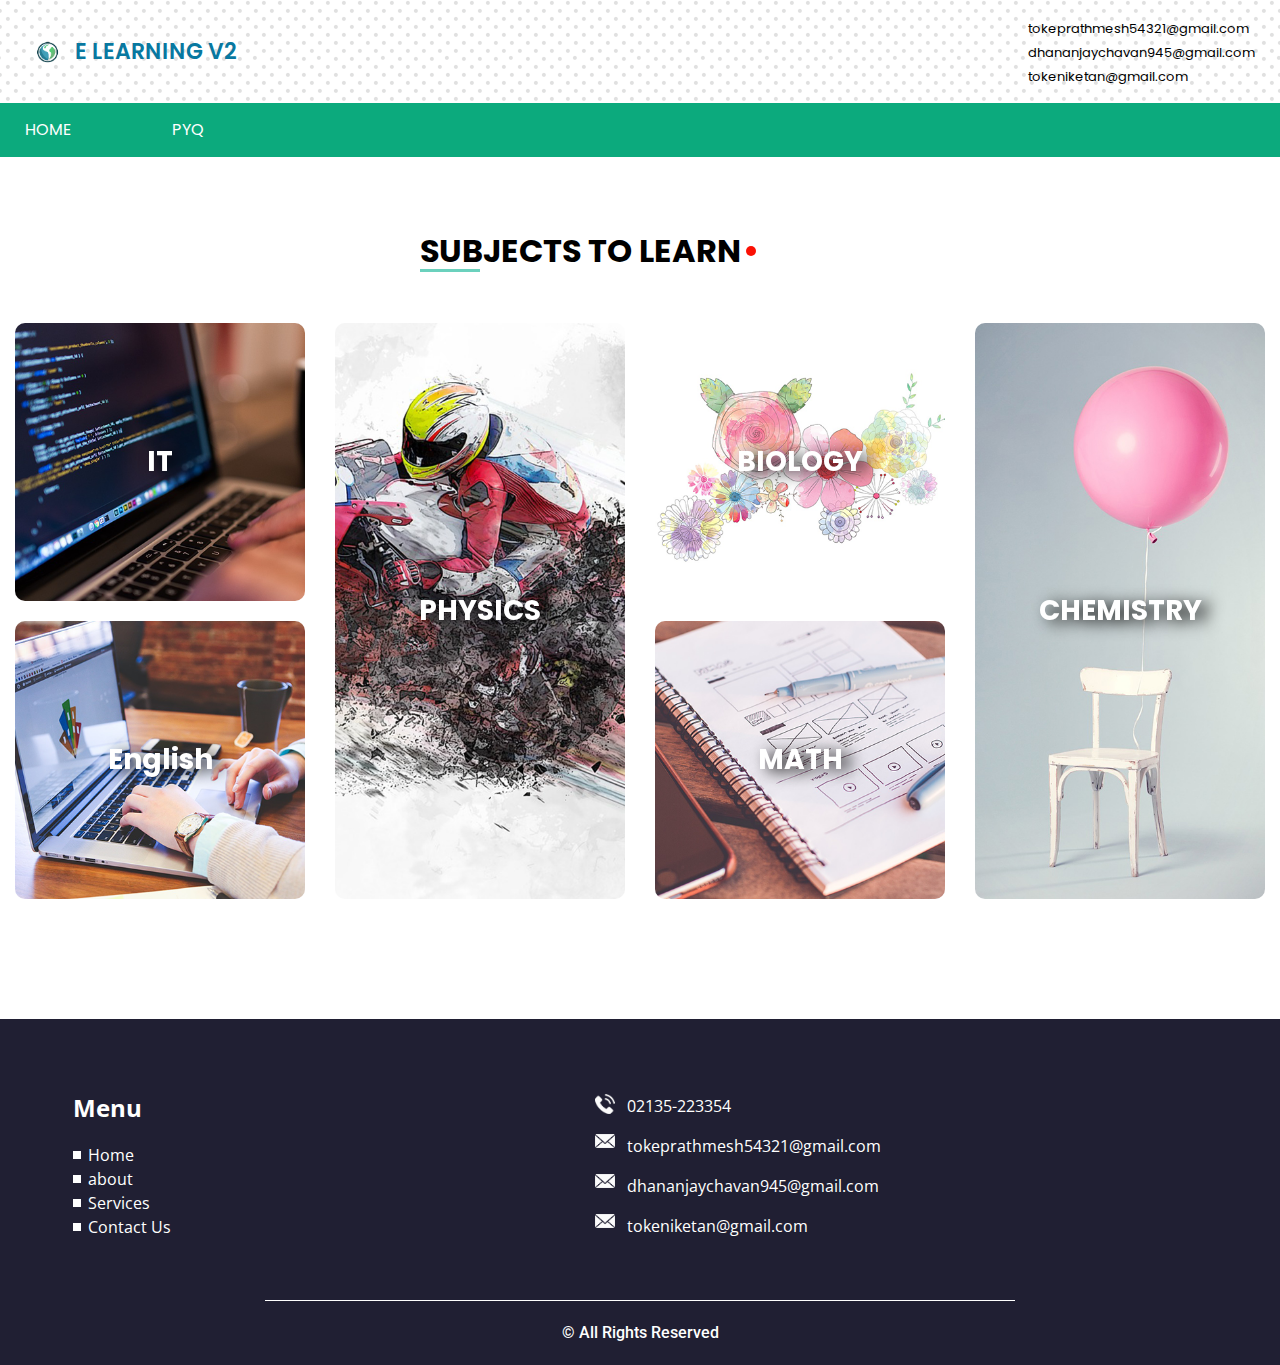
<file: Index.html>
<!DOCTYPE html>
<html lang="en">




<head>
  <!-- Basic -->
  <meta charset="utf-8" />
  <meta http-equiv="X-UA-Compatible" content="IE=edge" />
  <!-- Mobile Metas -->
  <meta name="viewport" content="width=device-width, initial-scale=1, shrink-to-fit=no" />
 

  
  <title>Homepage</title>
  
  <!-- bootstrap core css -->
  <link rel="stylesheet" type="text/css" href="css/bootstrap.css" />

  <!-- fonts style -->
  <link href="https://fonts.googleapis.com/css?family=Open+Sans:400,700|Poppins:400,700|Roboto:400,700&display=swap" rel="stylesheet" />
  
  <!-- Custom styles for this template -->
  <link href="css/style.css" rel="stylesheet" />
  
</head>




<body class="sub_page">

  <!-- header section strats -->
  <div class="hero_area">
    <header class="header_section">
      <div class="container-fluid">
        <nav class="navbar navbar-expand-lg custom_nav-container pt-3">
          
          
          <a class="navbar-brand" href="index.html">
            <img src="images/logo.png" alt="logo" />
           <span>
            E LEARNING V2 
            </span>
          </a>
          
          <div class="call_btn">
            <a href="" style="font-size: small;">
               tokeprathmesh54321@gmail.com <br> 
               dhananjaychavan945@gmail.com <br> 
               tokeniketan@gmail.com  
            </a>
          </div>
        </nav>
      </div>
    </header>
  </div>
  <!-- end header section -->

  <!-- custom menu start -->
  <div class="custom_menu-container">
    <div class="container">
      <div class="custom_menu">
        <ul class="navbar-nav ">
          <!--Navigation-->
          <li class="nav-item active">
            <a class="nav-link pl-0" href="index.html">  HOME  <span class="sr-only">(current)</span></a>
          </li>
          
          <li class="nav-item">
            <a class="nav-link" href="pyq.html">PYQ</a>
          </li>

          </ul>
        </div>
    </div>
  </div>
  <!-- custom menu end-->

  <!-- portfolio section -->
  <section class="portfolio_section layout_padding">
    <div class="container">
      <div class="custom_heading-container">
        <h2>
          SUBJECTS TO LEARN
        </h2>
      </div>
    </div>
    
    <div class="container-fluid">
      <div class="row">
        <div class="col-md-6">

          <div class="row">

                <div class="col-sm-6">
                  <div class="box b-1">
                    <a href="5.IT/it.html">
                      <img src="images/p-2.png" alt="" />
                      <h4>
                        IT
                      </h4>
                    </a>
                  </div>
                  
                  <div class="box b-2">
                    <a href="6.English/english.html">
                      <img src="images/p-1.png" alt="" />
                      <h4>
                        English
                      </h4>
                    </a>
                  </div>
                </div>
            
            
                <div class="col-sm-6">
                  <div class="box b-3">
                    <a href="1.Physics/physics.html">
                      <img src="images/p-3.png" alt="" />
                      <h4>
                        PHYSICS
                      </h4>
                    </a>
                  </div>
                </div>
          </div>

        </div>
 
        <div class="col-md-6">

          <div class="row">

            <div class="col-sm-6">
                <div class="box b-4">
                  <a href="4.Biology/biology.html">
                    <img src="images/p-4.png" alt="" />
                    <h4>
                      BIOLOGY
                    </h4>
                  </a>
                </div>

                <div class="box b-5">
                  <a href="3.Math/math.html">
                      <img src="images/p-5.png" alt="" />
                  <h4>
                    MATH
                  </h4>
                  </a>
                </div>
            </div>
                    
            <div class="col-sm-6">
              <div class="box b-6">
                <a href="2.Chemistry/chemistry.html">
                    <img src="images/p-6.jpg" alt="" />
                <h4>
                  CHEMISTRY
                </h4>
                </a>
              </div>
            </div>

          </div>

        </div>
      </div>
    </div>
  </section>
  <!-- end portfolio section -->

  <!-- info section -->
  <section class="info_section layout_padding-top layout_padding2-bottom">
    <div class="container">
      <div class="row">


        <div class="col-md-6 col-lg-6">
          <div class="info_links pl-lg-5">
            <h4>
              Menu
            </h4>
            <ul>
              <li>
                <a href="Index.html">
                  Home
                </a>
              </li>
              <li>
                <a href="Index.html">
                  about
                </a>
              </li>
              
              <li>
                <a class="" href="Index.html">Services</a>
              </li>
              <li>
                <a href="Index.html">
                  Contact Us
                </a>
              </li>
            </ul>
          </div>
        </div>


        <div class="col-md-6 col-lg-6">
          <div class="info_contact">
            <div>
              <img src="images/telephone.png" alt="" />
              <p>
                02135-223354
              </p>
            </div>
            
            
            <div>
              <img src="images/envelope.png" alt="" />
              <p>
                tokeprathmesh54321@gmail.com   
              </p>
            </div>

            <div>
              <img src="images/envelope.png" alt="" />
              <p>
                dhananjaychavan945@gmail.com  
              </p>
            </div>

            <div>
              <img src="images/envelope.png" alt="" />
              <p>
                tokeniketan@gmail.com  
              </p>
            </div>
          </div>
        </div>

      </div>
    </div>
  </section>
  <!-- end info_section -->


  <!-- footer section -->
  <footer class="container-fluid footer_section">     
    <p>
      &copy; All Rights Reserved
    </p>
  </footer>
  <!-- footer section -->

  <script src="js/jquery-3.4.1.min.js"></script>
  <script src="js/custom.js"></script>

</body>

</html>
</file>
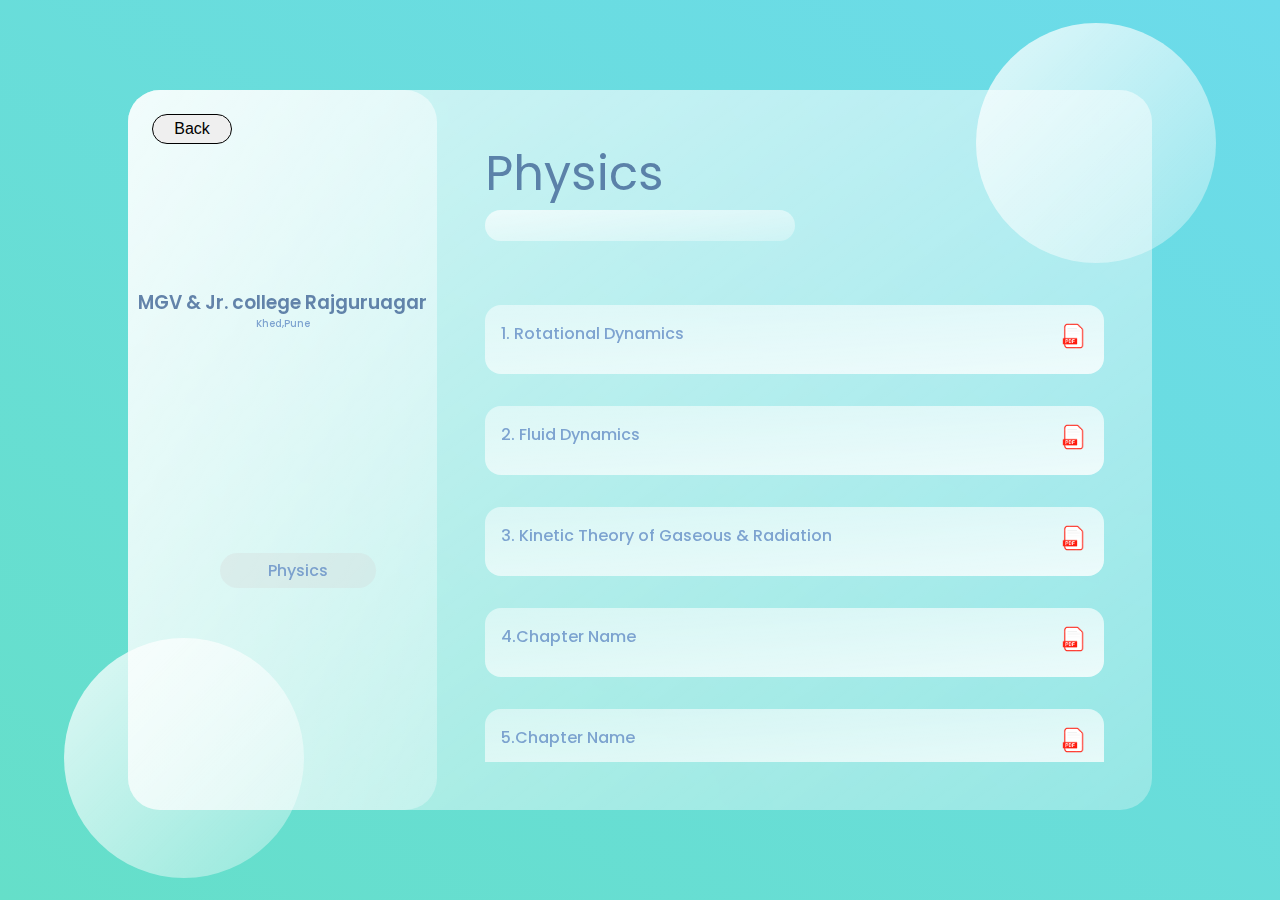
<file: 1.Physics/physics.html>
<!DOCTYPE html>
<html lang="en">
  <head>
    <meta charset="UTF-8" />
    <meta name="viewport" content="width=device-width, initial-scale=1.0" />
    <title>E - Learning </title>
    <link rel="preconnect" href="https://fonts.gstatic.com" />
    <link
      href="https://fonts.googleapis.com/css2?family=Poppins:wght@400;500;700&display=swap"
      rel="stylesheet"
    />
    <link rel="stylesheet" href="../css/style1.css" />
  </head>
  <body>
    <main>
      <div class="box">
        <section class="glass">
            <div class="dashboard"> 
                <button onclick="history.back()">Back</button> 
                <div class="user">
                <h3>MGV & Jr. college Rajguruagar</h3>
                <p>Khed,Pune</p>
              </div>
              <div class="links">
                <div class="link">
                  <h2>Physics</h2>
                </div>
              </div>
            </div>
            <div class="lesson">
                <div class="status">
                    <h1>Physics</h1>
                    <input type="text" />
                </div>
                <div class="cards">
                    <div class="card">
                        <div class="card-info">
                            <h2>1. Rotational Dynamics</h2>
                        </div>
                        <div class="pdf">
                            <a href="#"><img src="../images/pdf.png" height="30px" width= "30px"></a>
                        </div>
                        </div>
                        <div class="card">
                        <div class="card-info">
                            <h2>2. Fluid Dynamics</h2>
                        </div>
                        <div class="pdf">
                             <a href="#"><img src="../images/pdf.png" height="30px" width= "30px"></a>
                        </div>
                        
                        </div>
                        <div class="card">
                        <div class="card-info">
                            <h2>3. Kinetic Theory of Gaseous & Radiation</h2>
                        </div>
                        <div class="pdf">
                                 <a href="../"><img src="../images/pdf.png" height="30px" width= "30px"></a>
                            </div>
                        </div>
                        <div class="card">
                            <div class="card-info">
                            <h2>4.Chapter Name</h2>
                            </div>
                            <div class="pdf">
                                 <a href="../"><img src="../images/pdf.png" height="30px" width= "30px"></a>
                            </div>
                            
                        </div>
                        <div class="card">
                            <div class="card-info">
                            <h2>5.Chapter Name</h2>
                            </div>
                            <div class="pdf">
                                 <a href="../"><img src="../images/pdf.png" height="30px" width= "30px"></a>
                            </div>
                            
                        </div>
                        <div class="card">
                            <div class="card-info">
                            <h2>6.Chapter Name</h2>
                            </div>
                            <div class="pdf">
                                 <a href="../"><img src="../images/pdf.png" height="30px" width= "30px"></a>
                            </div>
                        </div>
                        <div class="card">
                            <div class="card-info">
                            <h2>7.Chapter Name</h2>
                            </div>
                            <div class="pdf">
                                 <a href="../"><img src="../images/pdf.png" height="30px" width= "30px"></a>
                            </div>
                            
                        </div>
                        <div class="card">
                            <div class="card-info">
                            <h2>8.Chapter Name</h2>
                            </div>
                            <div class="pdf">
                                 <a href="../"><img src="../images/pdf.png" height="30px" width= "30px"></a>
                            </div>
                            
                        </div>
                        <div class="card">
                            <div class="card-info">
                            <h2>9.Chapter Name</h2>
                            </div>
                            <div class="pdf">
                                 <a href="../"><img src="../images/pdf.png" height="30px" width= "30px"></a>
                            </div>
                        </div>
                        <div class="card">
                            <div class="card-info">
                            <h2>10.Chapter Name</h2>
                            </div>
                            <div class="pdf">
                                 <a href="../"><img src="../images/pdf.png" height="30px" width= "30px"></a>
                            </div>
                            
                        </div>
                        <a href="#">
                            <div class="card">
                                <div class="card-info">
                                <h2>11.Chapter Name</h2>
                                </div>
                            </a>
                            <div class="pdf">
                             <a href="../"><img src="../images/pdf.png" height="30px" width= "30px"></a>
                        </div>
                            
                        </div>
                        <div class="card">
                            <div class="card-info">
                            <h2>12.Chapter Name</h2>
                            </div>
                            <div class="pdf">
                                 <a href="../"><img src="../images/pdf.png" height="30px" width= "30px"></a>
                            </div>
                        </div>
                        <div class="card">
                            <div class="card-info">
                            <h2>13.Chapter Name</h2>
                            </div>
                            <div class="pdf">
                                 <a href="../"><img src="../images/pdf.png" height="30px" width= "30px"></a>
                            </div>
                        </div>
                        <div class="card">
                            <div class="card-info">
                            <h2>14.Chapter Name</h2>
                            </div>
                            <div class="pdf">
                                 <a href="../"><img src="../images/pdf.png" height="30px" width= "30px"></a>
                            </div>
                        </div>
                        <div class="card">
                            <div class="card-info">
                            <h2>15.Chapter Name</h2>
                            </div>
                            <div class="pdf">
                                 <a href="../"><img src="../images/pdf.png" height="30px" width= "30px"></a>
                            </div>
                        </div>
                        <div class="card">
                            <div class="card-info">
                            <h2>16.Chapter Name</h2>
                            </div>
                            <div class="pdf">
                                 <a href="../"><img src="../images/pdf.png" height="30px" width= "30px"></a>
                            </div>
                        </div>
                    </div>
                </div>
    
          </section>
        </div>
    </main>
    <div class="circle1"></div>
    <div class="circle2"></div>
  </body>
</html>
</file>
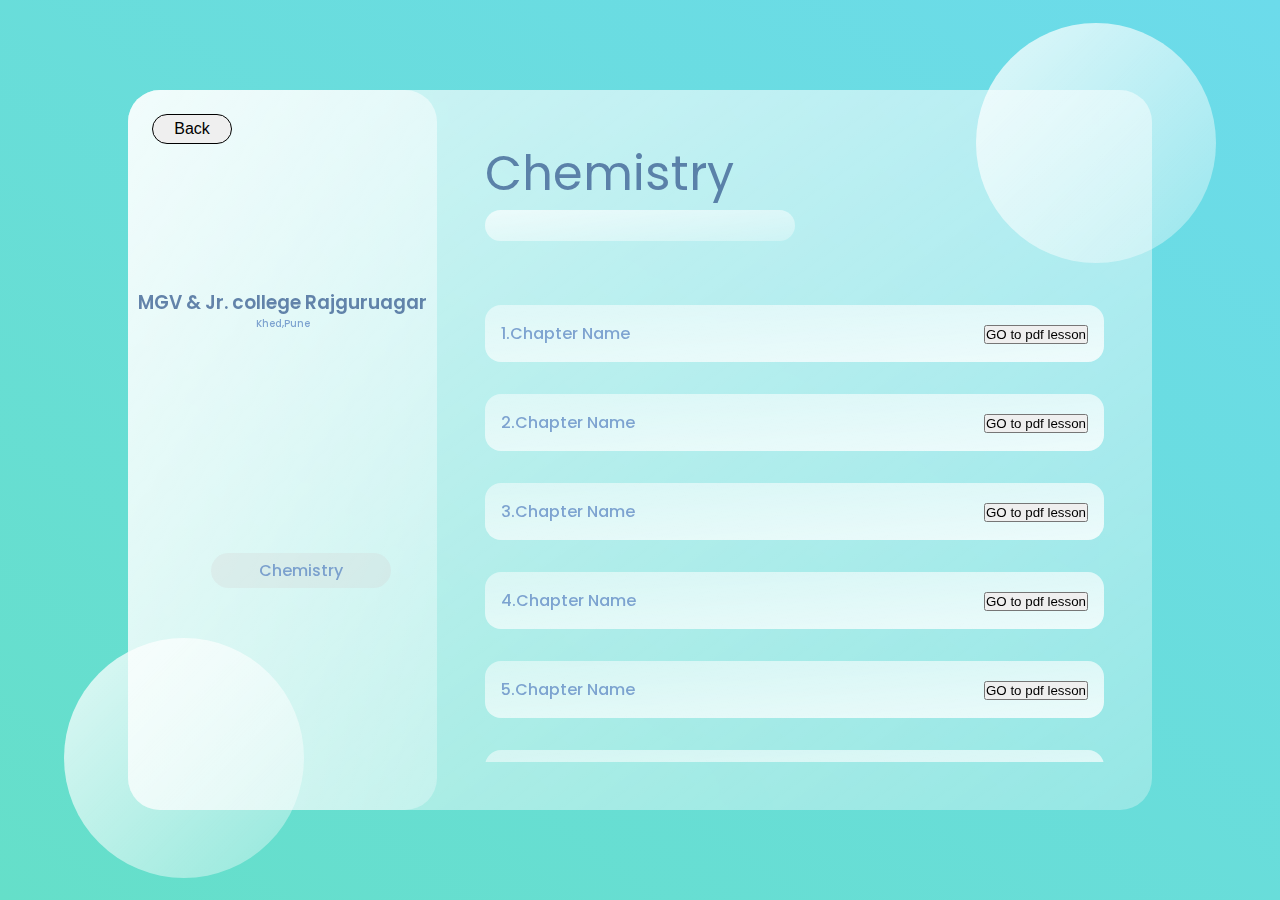
<file: 2.Chemistry/chemistry.html>
<!DOCTYPE html>
<html lang="en">
  <head>
    <meta charset="UTF-8" />
    <meta name="viewport" content="width=device-width, initial-scale=1.0" />
    <title>E - Learning </title>
    <link rel="preconnect" href="https://fonts.gstatic.com" />
    <link
      href="https://fonts.googleapis.com/css2?family=Poppins:wght@400;500;700&display=swap"
      rel="stylesheet"
    />
    <link rel="stylesheet" href="../css/style1.css" />
  </head>
  <body>
    <main>
      <div class="box">
        <section class="glass">
            <div class="dashboard"> 
                <button onclick="history.back()">Back</button> 
                <div class="user">
                <h3>MGV & Jr. college Rajguruagar</h3>
                <p>Khed,Pune</p>
              </div>
              <div class="links">
                <div class="link">
                  <h2>Chemistry</h2>
                </div>
              </div>
            </div>
            <div class="lesson">
                <div class="status">
                    <h1>Chemistry</h1>
                    <input type="text" />
                </div>
                <div class="cards">
                    <div class="card">
                        <div class="card-info">
                            <h2>1.Chapter Name</h2>
                        </div>
                        <div class="pdf">
                            <button >GO to pdf lesson</button>
                        </div>
                        </div>
                        <div class="card">
                        <div class="card-info">
                            <h2>2.Chapter Name</h2>
                        </div>
                        <div class="pdf">
                            <button >GO to pdf lesson</button>
                        </div>
                        
                        </div>
                        <div class="card">
                        <div class="card-info">
                            <h2>3.Chapter Name</h2>
                        </div>
                        <div class="pdf">
                                <button >GO to pdf lesson</button>
                            </div>
                        </div>
                        <div class="card">
                            <div class="card-info">
                            <h2>4.Chapter Name</h2>
                            </div>
                            <div class="pdf">
                                <button >GO to pdf lesson</button>
                            </div>
                            
                        </div>
                        <div class="card">
                            <div class="card-info">
                            <h2>5.Chapter Name</h2>
                            </div>
                            <div class="pdf">
                                <button >GO to pdf lesson</button>
                            </div>
                            
                        </div>
                        <div class="card">
                            <div class="card-info">
                            <h2>6.Chapter Name</h2>
                            </div>
                            <div class="pdf">
                                <button >GO to pdf lesson</button>
                            </div>
                        </div>
                        <div class="card">
                            <div class="card-info">
                            <h2>7.Chapter Name</h2>
                            </div>
                            <div class="pdf">
                                <button >GO to pdf lesson</button>
                            </div>
                            
                        </div>
                        <div class="card">
                            <div class="card-info">
                            <h2>8.Chapter Name</h2>
                            </div>
                            <div class="pdf">
                                <button >GO to pdf lesson</button>
                            </div>
                            
                        </div>
                        <div class="card">
                            <div class="card-info">
                            <h2>9.Chapter Name</h2>
                            </div>
                            <div class="pdf">
                                <button >GO to pdf lesson</button>
                            </div>
                        </div>
                        <div class="card">
                            <div class="card-info">
                            <h2>10.Chapter Name</h2>
                            </div>
                            <div class="pdf">
                                <button >GO to pdf lesson</button>
                            </div>
                            
                        </div>
                        <a href="#">
                            <div class="card">
                                <div class="card-info">
                                <h2>11.Chapter Name</h2>
                                </div>
                            </a>
                            <div class="pdf">
                            <button >GO to pdf lesson</button>
                        </div>
                            
                        </div>
                        <div class="card">
                            <div class="card-info">
                            <h2>12.Chapter Name</h2>
                            </div>
                            <div class="pdf">
                                <button >GO to pdf lesson</button>
                            </div>
                        </div>
                        <div class="card">
                            <div class="card-info">
                            <h2>13.Chapter Name</h2>
                            </div>
                            <div class="pdf">
                                <button >GO to pdf lesson</button>
                            </div>
                        </div>
                        <div class="card">
                            <div class="card-info">
                            <h2>14.Chapter Name</h2>
                            </div>
                            <div class="pdf">
                                <button >GO to pdf lesson</button>
                            </div>
                        </div>
                        <div class="card">
                            <div class="card-info">
                            <h2>15.Chapter Name</h2>
                            </div>
                            <div class="pdf">
                                <button >GO to pdf lesson</button>
                            </div>
                        </div>
                        <div class="card">
                            <div class="card-info">
                            <h2>16.Chapter Name</h2>
                            </div>
                            <div class="pdf">
                                <button >GO to pdf lesson</button>
                            </div>
                        </div>
                    </div>
                </div>
    
          </section>
        </div>
    </main>
    <div class="circle1"></div>
    <div class="circle2"></div>
  </body>
</html>
</file>
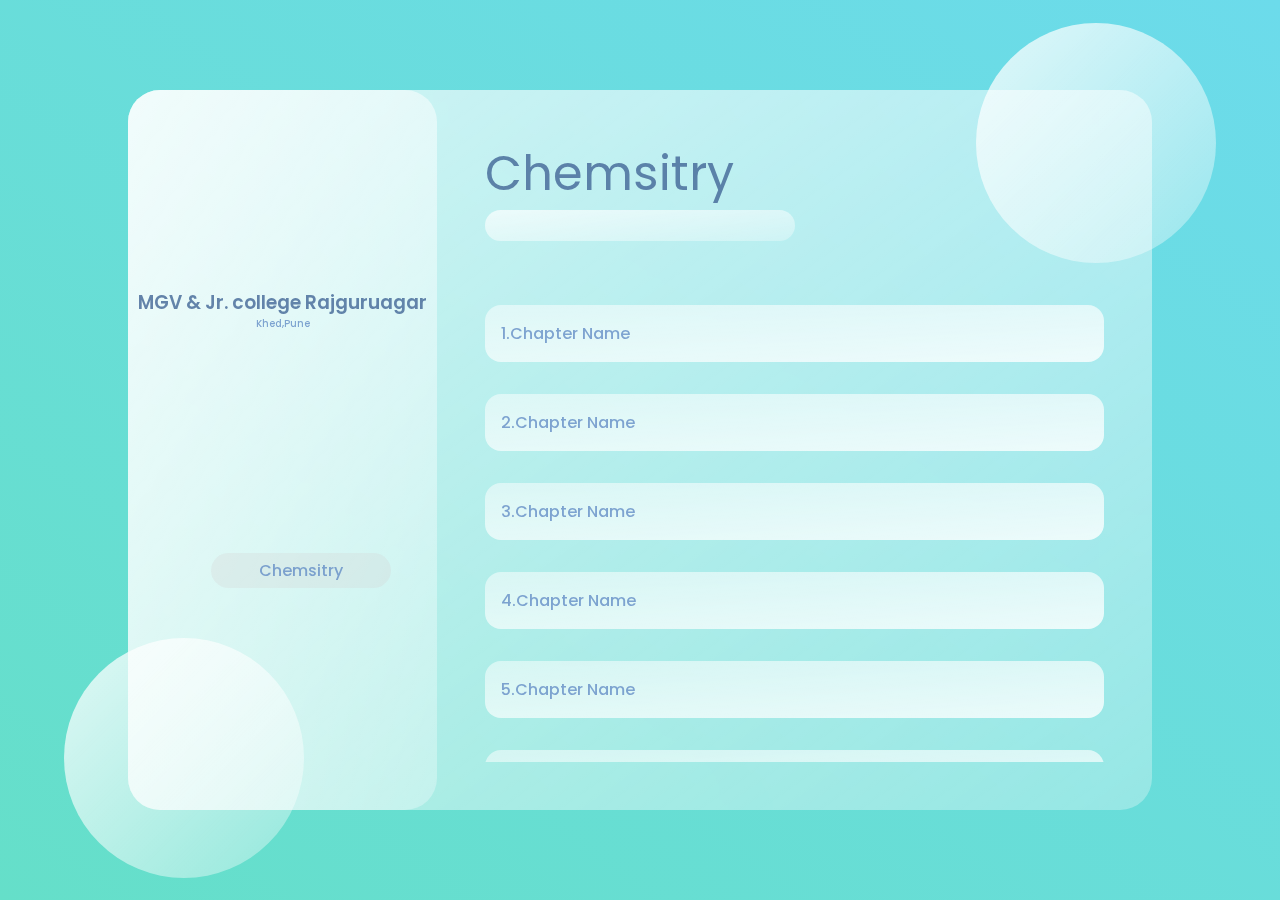
<file: 2.Chemsitry/chemsitry.html>
<!DOCTYPE html>
<html lang="en">
  <head>
    <meta charset="UTF-8" />
    <meta name="viewport" content="width=device-width, initial-scale=1.0" />
    <title>E - Learning </title>
    <link rel="preconnect" href="https://fonts.gstatic.com" />
    <link
      href="https://fonts.googleapis.com/css2?family=Poppins:wght@400;500;700&display=swap"
      rel="stylesheet"
    />
    <link rel="stylesheet" href="../css/style1.css" />
  </head>
  <body>
    <main>
      <div class="box">
        <section class="glass">
            <div class="dashboard"> 
              <div class="user">
                <h3>MGV & Jr. college Rajguruagar</h3>
                <p>Khed,Pune</p>
              </div>
              <div class="links">
                <div class="link">
                  <h2>Chemsitry</h2>
                </div>
              </div>
            </div>
            <div class="lesson">
                <div class="status">
                    <h1>Chemsitry</h1>
                    <input type="text" />
                </div>
                <div class="cards">
                    <div class="card">
                        <div class="card-info">
                            <h2>1.Chapter Name</h2>
                        </div>
                        
                        </div>
                        <div class="card">
                        <div class="card-info">
                            <h2>2.Chapter Name</h2>
                        </div>
                        
                        </div>
                        <div class="card">
                        <div class="card-info">
                            <h2>3.Chapter Name</h2>
                        </div>
                        </div>
                        <div class="card">
                            <div class="card-info">
                            <h2>4.Chapter Name</h2>
                            </div>
                            
                        </div>
                        <div class="card">
                            <div class="card-info">
                            <h2>5.Chapter Name</h2>
                            </div>
                            
                        </div>
                        <div class="card">
                            <div class="card-info">
                            <h2>6.Chapter Name</h2>
                            </div>
                        </div>
                        <div class="card">
                            <div class="card-info">
                            <h2>7.Chapter Name</h2>
                            </div>
                            
                        </div>
                        <div class="card">
                            <div class="card-info">
                            <h2>8.Chapter Name</h2>
                            </div>
                            
                        </div>
                        <div class="card">
                            <div class="card-info">
                            <h2>9.Chapter Name</h2>
                            </div>
                        </div>
                        <div class="card">
                            <div class="card-info">
                            <h2>10.Chapter Name</h2>
                            </div>
                            
                        </div>
                        <a href="#">
                            <div class="card">
                                <div class="card-info">
                                <h2>11.Chapter Name</h2>
                                </div>
                        </a>
                            
                        </div>
                        <div class="card">
                            <div class="card-info">
                            <h2>12.Chapter Name</h2>
                            </div>
                        </div>
                        <div class="card">
                            <div class="card-info">
                            <h2>13.Chapter Name</h2>
                            </div>
                        </div>
                        <div class="card">
                            <div class="card-info">
                            <h2>14.Chapter Name</h2>
                            </div>
                        </div>
                        <div class="card">
                            <div class="card-info">
                            <h2>15.Chapter Name</h2>
                            </div>
                        </div>
                        <div class="card">
                            <div class="card-info">
                            <h2>16.Chapter Name</h2>
                            </div>
                        </div>
                    </div>
                </div>
    
          </section>
        </div>
    </main>
    <div class="circle1"></div>
    <div class="circle2"></div>
  </body>
</html>
</file>
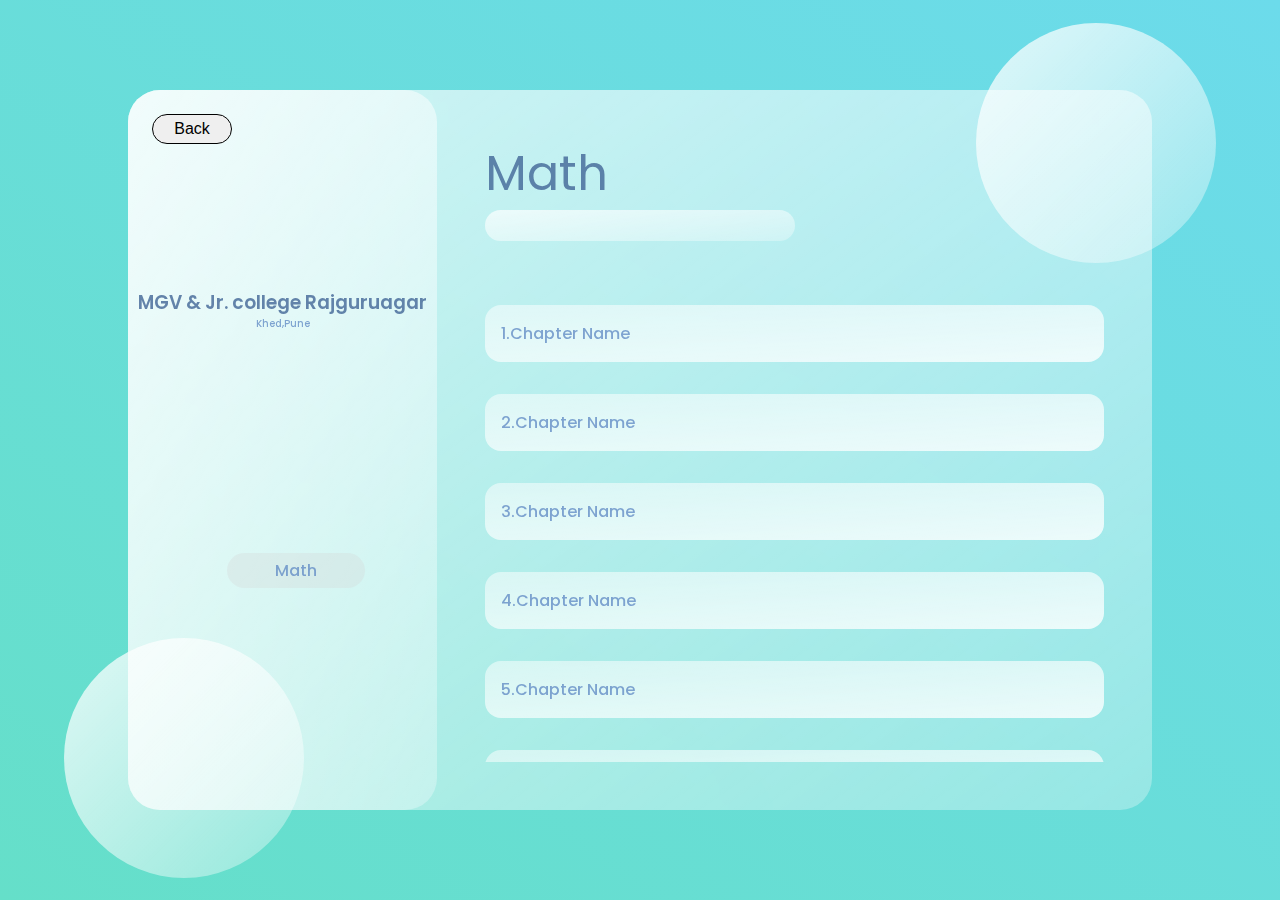
<file: 3.Math/math.html>
<!DOCTYPE html>
<html lang="en">
  <head>
    <meta charset="UTF-8" />
    <meta name="viewport" content="width=device-width, initial-scale=1.0" />
    <title>E - Learning </title>
    <link rel="preconnect" href="https://fonts.gstatic.com" />
    <link
      href="https://fonts.googleapis.com/css2?family=Poppins:wght@400;500;700&display=swap"
      rel="stylesheet"
    />
    <link rel="stylesheet" href="../css/style1.css" />
  </head>
  <body>
    <main>
      <div class="box">
        <section class="glass">
            <div class="dashboard"> 
                <button onclick="history.back()">Back</button> 
              <div class="user">
                <h3>MGV & Jr. college Rajguruagar</h3>
                <p>Khed,Pune</p>
              </div>
              <div class="links">
                <div class="link">
                  <h2>Math</h2>
                </div>
              </div>
            </div>
            <div class="lesson">
                <div class="status">
                    <h1>Math</h1>
                    <input type="text" />
                </div>
                <div class="cards">
                    <div class="card">
                        <div class="card-info">
                            <h2>1.Chapter Name</h2>
                        </div>
                        
                        </div>
                        <div class="card">
                        <div class="card-info">
                            <h2>2.Chapter Name</h2>
                        </div>
                        
                        </div>
                        <div class="card">
                        <div class="card-info">
                            <h2>3.Chapter Name</h2>
                        </div>
                        </div>
                        <div class="card">
                            <div class="card-info">
                            <h2>4.Chapter Name</h2>
                            </div>
                            
                        </div>
                        <div class="card">
                            <div class="card-info">
                            <h2>5.Chapter Name</h2>
                            </div>
                            
                        </div>
                        <div class="card">
                            <div class="card-info">
                            <h2>6.Chapter Name</h2>
                            </div>
                        </div>
                        <div class="card">
                            <div class="card-info">
                            <h2>7.Chapter Name</h2>
                            </div>
                            
                        </div>
                        <div class="card">
                            <div class="card-info">
                            <h2>8.Chapter Name</h2>
                            </div>
                            
                        </div>
                        <div class="card">
                            <div class="card-info">
                            <h2>9.Chapter Name</h2>
                            </div>
                        </div>
                        <div class="card">
                            <div class="card-info">
                            <h2>10.Chapter Name</h2>
                            </div>
                            
                        </div>
                        <a href="#">
                            <div class="card">
                                <div class="card-info">
                                <h2>11.Chapter Name</h2>
                                </div>
                        </a>
                            
                        </div>
                        <div class="card">
                            <div class="card-info">
                            <h2>12.Chapter Name</h2>
                            </div>
                        </div>
                        <div class="card">
                            <div class="card-info">
                            <h2>13.Chapter Name</h2>
                            </div>
                        </div>
                        <div class="card">
                            <div class="card-info">
                            <h2>14.Chapter Name</h2>
                            </div>
                        </div>
                        <div class="card">
                            <div class="card-info">
                            <h2>15.Chapter Name</h2>
                            </div>
                        </div>
                        <div class="card">
                            <div class="card-info">
                            <h2>16.Chapter Name</h2>
                            </div>
                        </div>
                    </div>
                </div>
    
          </section>
        </div>
    </main>
    <div class="circle1"></div>
    <div class="circle2"></div>
  </body>
</html>
</file>
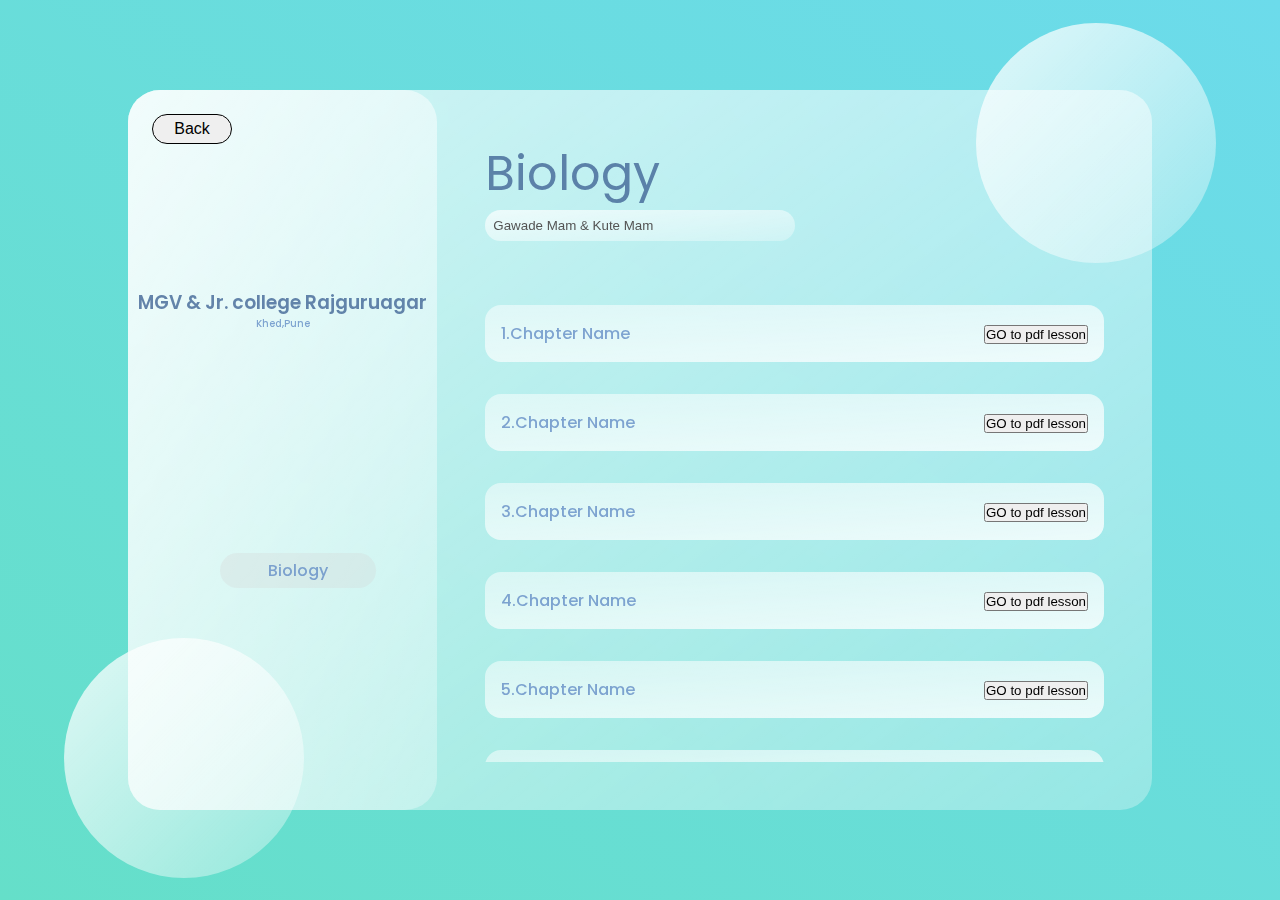
<file: 4.Biology/biology.html>
<!DOCTYPE html>
<html lang="en">
  <head>
    <meta charset="UTF-8" />
    <meta name="viewport" content="width=device-width, initial-scale=1.0" />
    <title>E - Learning </title>
    <link rel="preconnect" href="https://fonts.gstatic.com" />
    <link
      href="https://fonts.googleapis.com/css2?family=Poppins:wght@400;500;700&display=swap"
      rel="stylesheet"
    />
    <link rel="stylesheet" href="../css/style1.css" />
  </head>
  <body>
    <main>
      <div class="box">
        <section class="glass">
            <div class="dashboard"> 
                <button onclick="history.back()">Back</button> 
              <div class="user">
                <h3>MGV & Jr. college Rajguruagar</h3>
                <p>Khed,Pune</p>
              </div>
              <div class="links">
                <div class="link">
                  <h2>Biology</h2>
                </div>
              </div>
            </div>
            <div class="lesson">
                <div class="status">
                    <h1>Biology</h1>
                    <input type="text" value="Gawade Mam & Kute Mam" disabled/>
                </div>
                <div class="cards">
                        <div class="card">
                            <div class="card-info">
                                <h2>1.Chapter Name</h2>
                            </div>
                            <div class="pdf">
                                <button >GO to pdf lesson</button>
                            </div>
                        </div>
                        <div class="card">
                        <div class="card-info">
                            <h2>2.Chapter Name</h2>
                        </div>
                        <div class="pdf">
                                <button >GO to pdf lesson</button>
                            </div>

                        
                        </div>
                        <div class="card">
                        <div class="card-info">
                            <h2>3.Chapter Name</h2>
                        </div>
                        <div class="pdf">
                            <button >GO to pdf lesson</button>
                        </div>

                        </div>
                        <div class="card">
                            <div class="card-info">
                            <h2>4.Chapter Name</h2>
                            </div>
                            <div class="pdf">
                                <button >GO to pdf lesson</button>
                            </div>

                            
                        </div>
                        <div class="card">
                            <div class="card-info">
                            <h2>5.Chapter Name</h2>
                            </div>
                            <div class="pdf">
                                <button >GO to pdf lesson</button>
                            </div>

                            
                        </div>
                        <div class="card">
                            <div class="card-info">
                            <h2>6.Chapter Name</h2>
                            </div>
                            <div class="pdf">
                                <button >GO to pdf lesson</button>
                            </div>

                        </div>
                        <div class="card">
                            <div class="card-info">
                            <h2>7.Chapter Name</h2>
                            </div>
                            <div class="pdf">
                                <button >GO to pdf lesson</button>
                            </div>
                            
                        </div>
                        <div class="card">
                            <div class="card-info">
                            <h2>8.Chapter Name</h2>
                            </div>
                            <div class="pdf">
                                <button >GO to pdf lesson</button>
                            </div>
                            
                        </div>
                        <div class="card">
                            <a href="Home.html">
                            <div class="card-info">
                            <h2>9.Chapter Name</h2>
                            </div>
                            </a>
                            <div class="pdf">
                                <button >GO to pdf lesson</button>
                            </div>
                        </div>
                        <div class="card">
                            <div class="card-info">
                            <h2>10.Chapter Name</h2>
                            </div>
                            <div class="pdf">
                                <button >GO to pdf lesson</button>
                            </div>
                        </div>
                        
                        <div class="card">
                            <div class="card-info">
                            <h2>11. Chapter Name</h2>
                            </div>
                            <div class="pdf">
                                <button >GO to pdf lesson</button>
                            </div>
                        </div>
                        <div class="card">
                            <div class="card-info">
                            <h2>12.Chapter Name</h2>
                            </div>
                            <div class="pdf">
                                <button >GO to pdf lesson</button>
                            </div>
                        </div>
                        <div class="card">
                            <div class="card-info">
                            <h2>13.Chapter Name</h2>
                            </div>
                            <div class="pdf">
                                <button >GO to pdf lesson</button>
                            </div>
                        </div>
                        <div class="card">
                            <div class="card-info">
                            <h2>14.Chapter Name</h2>
                            </div>
                            <div class="pdf">
                                <button >GO to pdf lesson</button>
                            </div>
                        </div>
                        <div class="card">
                            <div class="card-info">
                            <h2>15.Chapter Name</h2>
                            </div>
                            <div class="pdf">
                                <button >GO to pdf lesson</button>
                            </div>
                        </div>
                        <div class="card">
                            <div class="card-info">
                            <h2>16.Chapter Name</h2>
                            </div>
                            <div class="pdf">
                                <button >GO to pdf lesson</button>
                            </div>
                        </div>
                    </div>
                </div>
    
          </section>
        </div>
    </main>
    <div class="circle1"></div>
    <div class="circle2"></div>
  </body>
</html>
</file>
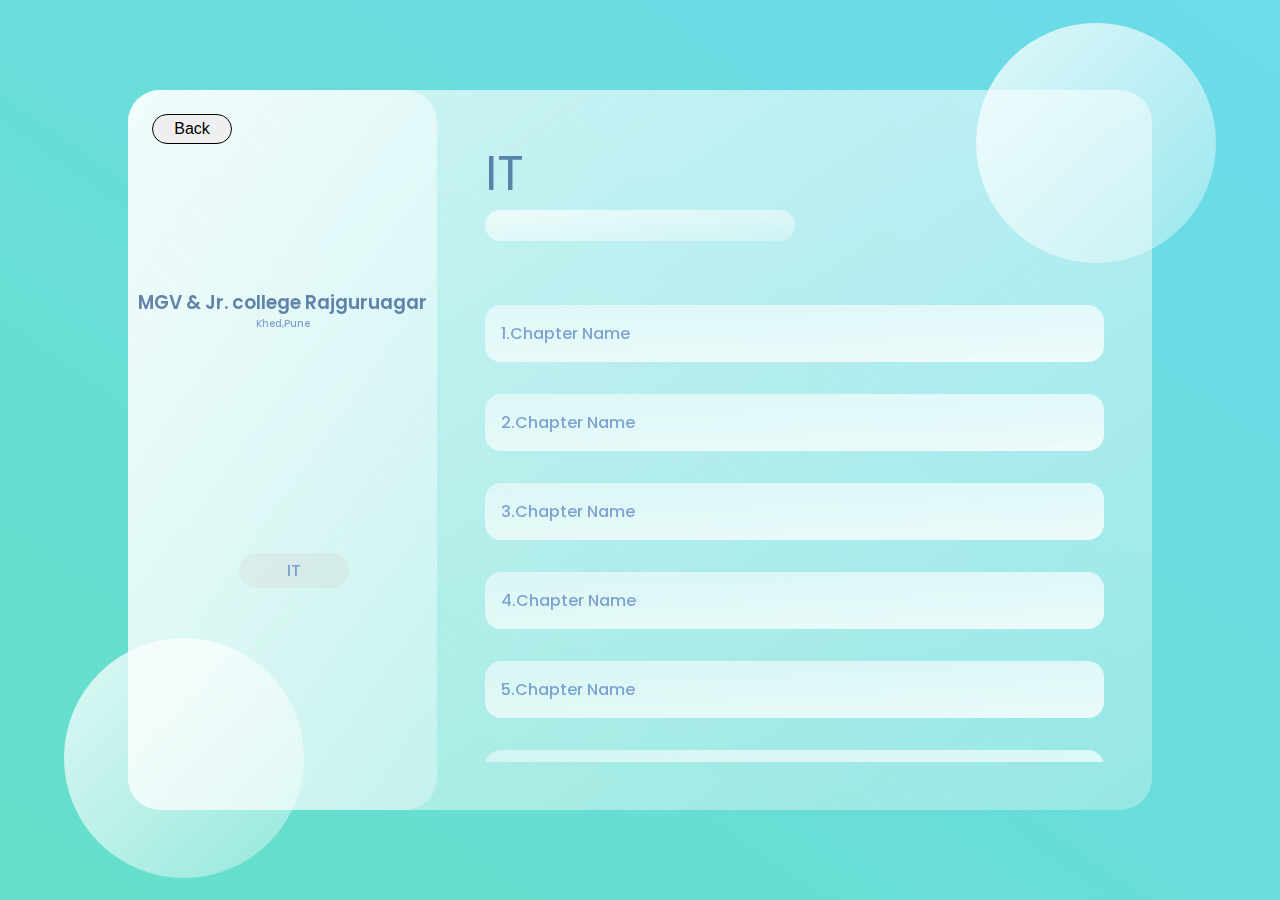
<file: 5.IT/it.html>
<!DOCTYPE html>
<html lang="en">
  <head>
    <meta charset="UTF-8" />
    <meta name="viewport" content="width=device-width, initial-scale=1.0" />
    <title>E - Learning </title>
    <link rel="preconnect" href="https://fonts.gstatic.com" />
    <link
      href="https://fonts.googleapis.com/css2?family=Poppins:wght@400;500;700&display=swap"
      rel="stylesheet"
    />
    <link rel="stylesheet" href="../css/style1.css" />
  </head>
  <body>
    <main>
      <div class="box">
        <section class="glass">
            <div class="dashboard"> 
                <button onclick="history.back()">Back</button> 
              <div class="user">
                <h3>MGV & Jr. college Rajguruagar</h3>
                <p>Khed,Pune</p>
              </div>
              <div class="links">
                <div class="link">
                  <h2>IT</h2>
                </div>
              </div>
            </div>
            <div class="lesson">
                <div class="status">
                    <h1>IT</h1>
                    <input type="text" />
                </div>
                <div class="cards">
                    <div class="card">
                        <div class="card-info">
                            <h2>1.Chapter Name</h2>
                        </div>
                        
                        </div>
                        <div class="card">
                        <div class="card-info">
                            <h2>2.Chapter Name</h2>
                        </div>
                        
                        </div>
                        <div class="card">
                        <div class="card-info">
                            <h2>3.Chapter Name</h2>
                        </div>
                        </div>
                        <div class="card">
                            <div class="card-info">
                            <h2>4.Chapter Name</h2>
                            </div>
                            
                        </div>
                        <div class="card">
                            <div class="card-info">
                            <h2>5.Chapter Name</h2>
                            </div>
                            
                        </div>
                        <div class="card">
                            <div class="card-info">
                            <h2>6.Chapter Name</h2>
                            </div>
                        </div>
                        <div class="card">
                            <div class="card-info">
                            <h2>7.Chapter Name</h2>
                            </div>
                            
                        </div>
                        <div class="card">
                            <div class="card-info">
                            <h2>8.Chapter Name</h2>
                            </div>
                            
                        </div>
                        <div class="card">
                            <div class="card-info">
                            <h2>9.Chapter Name</h2>
                            </div>
                        </div>
                        <div class="card">
                            <div class="card-info">
                            <h2>10.Chapter Name</h2>
                            </div>
                            
                        </div>
                        <a href="#">
                            <div class="card">
                                <div class="card-info">
                                <h2>11.Chapter Name</h2>
                                </div>
                        </a>
                            
                        </div>
                        <div class="card">
                            <div class="card-info">
                            <h2>12.Chapter Name</h2>
                            </div>
                        </div>
                        <div class="card">
                            <div class="card-info">
                            <h2>13.Chapter Name</h2>
                            </div>
                        </div>
                        <div class="card">
                            <div class="card-info">
                            <h2>14.Chapter Name</h2>
                            </div>
                        </div>
                        <div class="card">
                            <div class="card-info">
                            <h2>15.Chapter Name</h2>
                            </div>
                        </div>
                        <div class="card">
                            <div class="card-info">
                            <h2>16.Chapter Name</h2>
                            </div>
                        </div>
                    </div>
                </div>
    
          </section>
        </div>
    </main>
    <div class="circle1"></div>
    <div class="circle2"></div>
  </body>
</html>
</file>
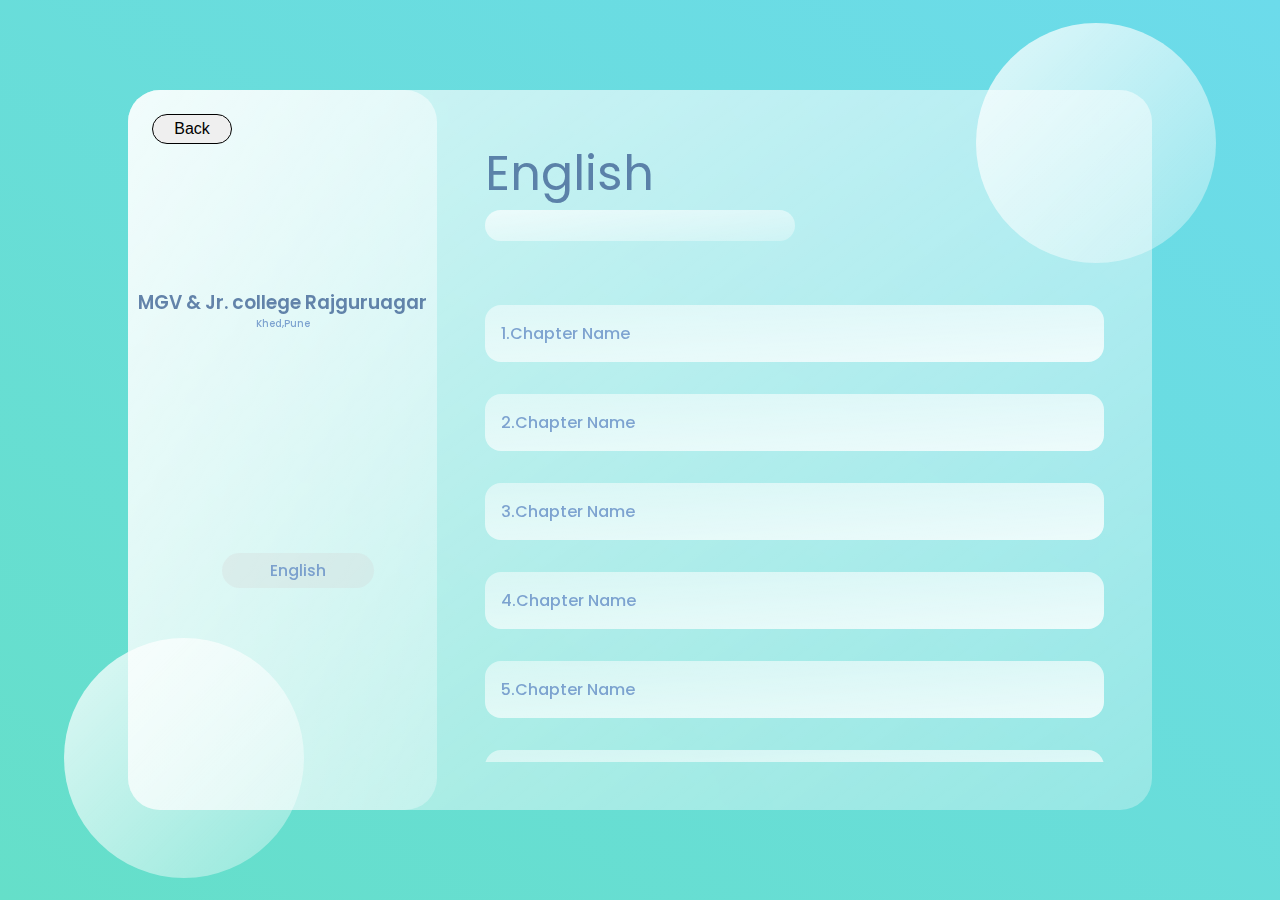
<file: 6.English/english.html>
<!DOCTYPE html>
<html lang="en">
  <head>
    <meta charset="UTF-8" />
    <meta name="viewport" content="width=device-width, initial-scale=1.0" />
    <title>E - Learning </title>
    <link rel="preconnect" href="https://fonts.gstatic.com" />
    <link
      href="https://fonts.googleapis.com/css2?family=Poppins:wght@400;500;700&display=swap"
      rel="stylesheet"
    />
    <link rel="stylesheet" href="../css/style1.css" />
  </head>
  <body>
    <main>
      <div class="box">
        <section class="glass">
            <div class="dashboard">
                <button onclick="history.back()">Back</button>  
              <div class="user">
                <h3>MGV & Jr. college Rajguruagar</h3>
                <p>Khed,Pune</p>
              </div>
              <div class="links">
                <div class="link">
                  <h2>English</h2>
                </div>
              </div>
            </div>
            <div class="lesson">
                <div class="status">
                    <h1>English</h1>
                    <input type="text" />
                </div>
                <div class="cards">
                    <div class="card">
                        <div class="card-info">
                            <h2>1.Chapter Name</h2>
                        </div>
                        
                        </div>
                        <div class="card">
                        <div class="card-info">
                            <h2>2.Chapter Name</h2>
                        </div>
                        
                        </div>
                        <div class="card">
                        <div class="card-info">
                            <h2>3.Chapter Name</h2>
                        </div>
                        </div>
                        <div class="card">
                            <div class="card-info">
                            <h2>4.Chapter Name</h2>
                            </div>
                            
                        </div>
                        <div class="card">
                            <div class="card-info">
                            <h2>5.Chapter Name</h2>
                            </div>
                            
                        </div>
                        <div class="card">
                            <div class="card-info">
                            <h2>6.Chapter Name</h2>
                            </div>
                        </div>
                        <div class="card">
                            <div class="card-info">
                            <h2>7.Chapter Name</h2>
                            </div>
                            
                        </div>
                        <div class="card">
                            <div class="card-info">
                            <h2>8.Chapter Name</h2>
                            </div>
                            
                        </div>
                        <div class="card">
                            <div class="card-info">
                            <h2>9.Chapter Name</h2>
                            </div>
                        </div>
                        <div class="card">
                            <div class="card-info">
                            <h2>10.Chapter Name</h2>
                            </div>
                            
                        </div>
                        <a href="#">
                            <div class="card">
                                <div class="card-info">
                                <h2>11.Chapter Name</h2>
                                </div>
                        </a>
                            
                        </div>
                        <div class="card">
                            <div class="card-info">
                            <h2>12.Chapter Name</h2>
                            </div>
                        </div>
                        <div class="card">
                            <div class="card-info">
                            <h2>13.Chapter Name</h2>
                            </div>
                        </div>
                        <div class="card">
                            <div class="card-info">
                            <h2>14.Chapter Name</h2>
                            </div>
                        </div>
                        <div class="card">
                            <div class="card-info">
                            <h2>15.Chapter Name</h2>
                            </div>
                        </div>
                        <div class="card">
                            <div class="card-info">
                            <h2>16.Chapter Name</h2>
                            </div>
                        </div>
                    </div>
                </div>
    
          </section>
        </div>
    </main>
    <div class="circle1"></div>
    <div class="circle2"></div>
  </body>
</html>
</file>
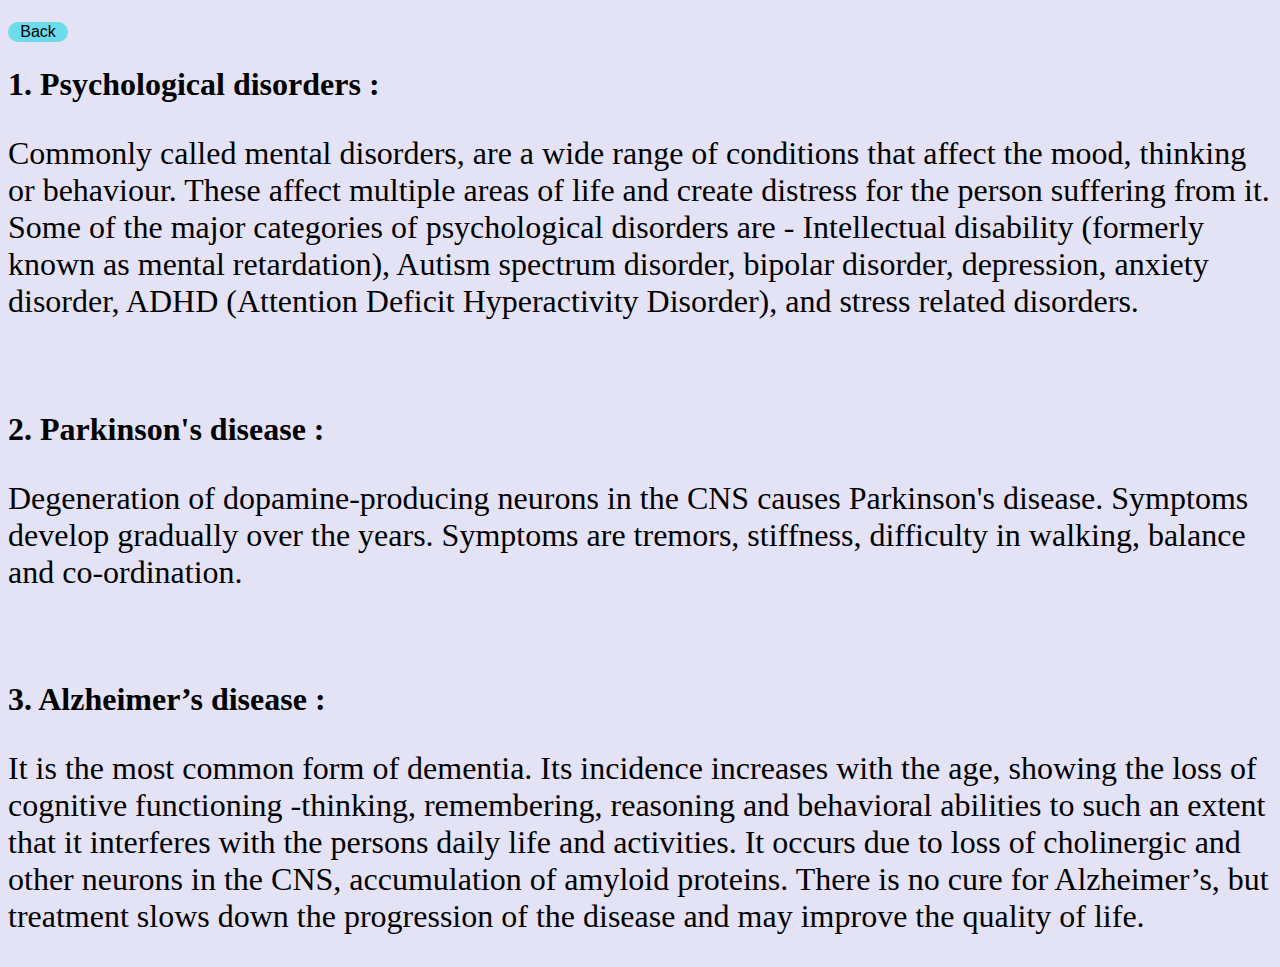
<file: 4.Biology/C and C/disorders.html>
<!DOCTYPE html>
<html lang="en">
<head>
    <meta charset="UTF-8">
    <meta name="viewport" content="width=device-width, initial-scale=1.0">
    <title>Document</title>
    <style>
        button{
            border: none;
            border-radius: 2rem;
            background-color: #6cdbeb;
            width: 60px;
            height: 20px;
            z-index: 500;
            font-size: medium;
        }
        *{
            font-size: xx-large;
        }
    </style>
</head>
<body style="background-color: #e4e2f5;">
        <button onclick="history.back()">Back</button>
    <!-- --------------------- -->
    <h1>1. Psychological disorders :</h1>

    <p>
         Commonly called mental disorders, are a
wide range of conditions that affect the mood,
thinking or behaviour. These affect multiple
areas of life and create distress for the person
suffering from it. Some of the major categories
of psychological disorders are - Intellectual
disability (formerly known as mental
retardation), Autism spectrum disorder, bipolar
disorder, depression, anxiety disorder, ADHD
(Attention Deficit Hyperactivity Disorder), and
stress related disorders.
    </p>

    <br>

    <h1>2. Parkinson's disease :</h1>
    <p>Degeneration of dopamine-producing
        neurons in the CNS causes Parkinson's disease.
        Symptoms develop gradually over the years.
        Symptoms are tremors, stiffness, difficulty in
        walking, balance and co-ordination.</p>
        
    <br>

    
    <h1>3. Alzheimer’s disease :</h1>
    <p> It is the most common form of dementia.
        Its incidence increases with the age, showing
        the loss of cognitive functioning -thinking,
        remembering, reasoning and behavioral
        abilities to such an extent that it interferes with
        the persons daily life and activities. It occurs
        due to loss of cholinergic and other neurons in
        the CNS, accumulation of amyloid proteins.
        There is no cure for Alzheimer’s, but treatment
        slows down the progression of the disease and
        may improve the quality of life.</p>
</body>
</html>
</file>
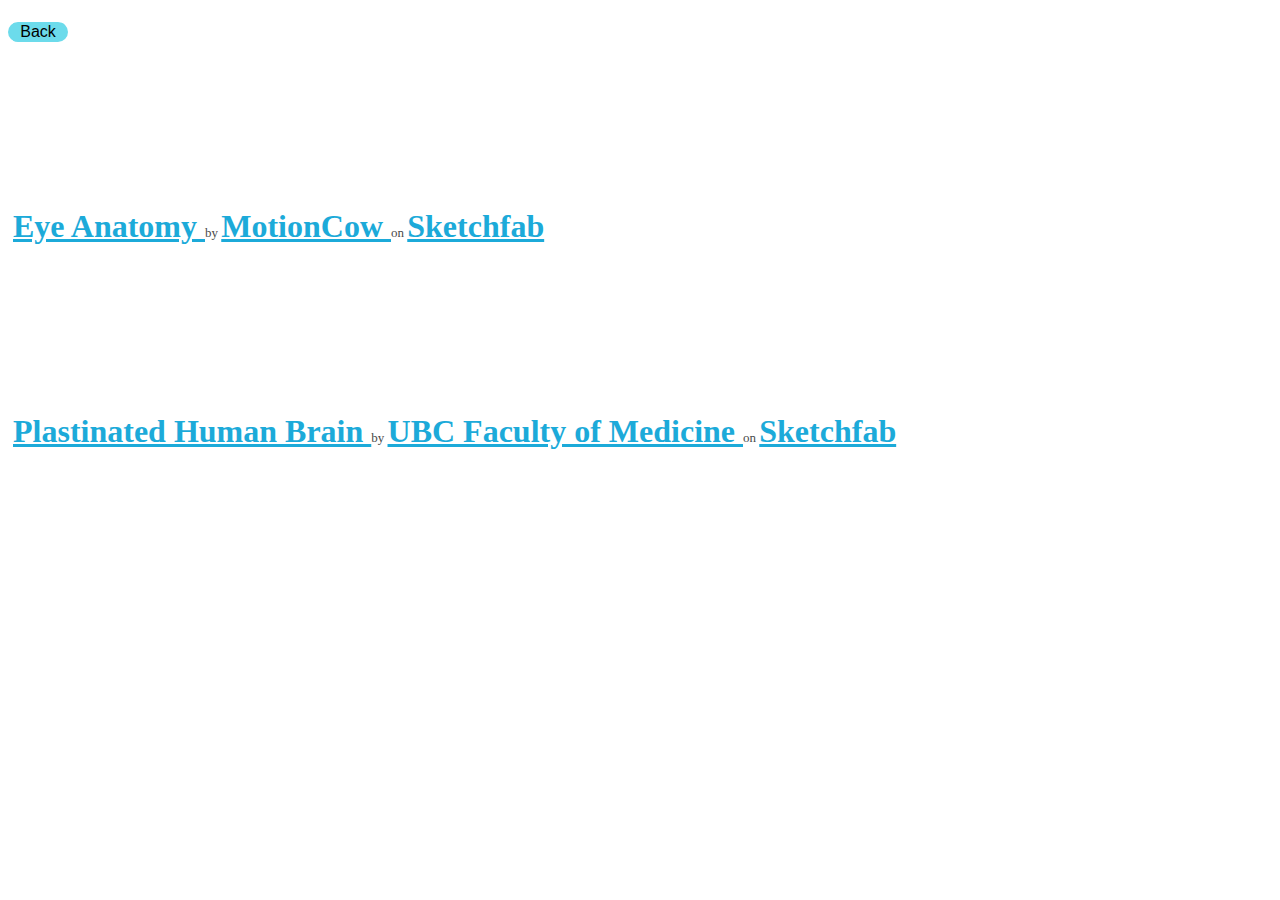
<file: 4.Biology/C and C/ear.html>
<!DOCTYPE html>
<html lang="en">
<head>
    <meta charset="UTF-8">
    <meta name="viewport" content="width=device-width, initial-scale=1.0">
    <title>Document</title>
    <style>
        button{
            border: none;
            border-radius: 2rem;
            background-color: #6cdbeb;
            width: 60px;
            height: 20px;
            z-index: 500;
            font-size: medium;
        }
        *{
            font-size: xx-large;
        }
    </style>

</head>
<body>
    <button onclick="history.back()">Back</button>
    <div class="sketchfab-embed-wrapper"> <iframe title="Eye Anatomy" frameborder="0" allowfullscreen mozallowfullscreen="true" webkitallowfullscreen="true" allow="autoplay; fullscreen; xr-spatial-tracking" xr-spatial-tracking execution-while-out-of-viewport execution-while-not-rendered web-share src="https://sketchfab.com/models/5dac474887174eb78cb7ffce6bd9ce3a/embed"> </iframe> <p style="font-size: 13px; font-weight: normal; margin: 5px; color: #4A4A4A;"> <a href="https://sketchfab.com/3d-models/eye-anatomy-5dac474887174eb78cb7ffce6bd9ce3a?utm_medium=embed&utm_campaign=share-popup&utm_content=5dac474887174eb78cb7ffce6bd9ce3a" target="_blank" rel="nofollow" style="font-weight: bold; color: #1CAAD9;"> Eye Anatomy </a> by <a href="https://sketchfab.com/MotionCow?utm_medium=embed&utm_campaign=share-popup&utm_content=5dac474887174eb78cb7ffce6bd9ce3a" target="_blank" rel="nofollow" style="font-weight: bold; color: #1CAAD9;"> MotionCow </a> on <a href="https://sketchfab.com?utm_medium=embed&utm_campaign=share-popup&utm_content=5dac474887174eb78cb7ffce6bd9ce3a" target="_blank" rel="nofollow" style="font-weight: bold; color: #1CAAD9;">Sketchfab</a></p></div>



    <div class="sketchfab-embed-wrapper"> <iframe title="Plastinated Human Brain" frameborder="0" allowfullscreen mozallowfullscreen="true" webkitallowfullscreen="true" allow="autoplay; fullscreen; xr-spatial-tracking" xr-spatial-tracking execution-while-out-of-viewport execution-while-not-rendered web-share src="https://sketchfab.com/models/2df234ff65b0483fb5b5e15e40efa65d/embed"> </iframe> <p style="font-size: 13px; font-weight: normal; margin: 5px; color: #4A4A4A;"> <a href="https://sketchfab.com/3d-models/plastinated-human-brain-2df234ff65b0483fb5b5e15e40efa65d?utm_medium=embed&utm_campaign=share-popup&utm_content=2df234ff65b0483fb5b5e15e40efa65d" target="_blank" rel="nofollow" style="font-weight: bold; color: #1CAAD9;"> Plastinated Human Brain </a> by <a href="https://sketchfab.com/ubcmedvid?utm_medium=embed&utm_campaign=share-popup&utm_content=2df234ff65b0483fb5b5e15e40efa65d" target="_blank" rel="nofollow" style="font-weight: bold; color: #1CAAD9;"> UBC Faculty of Medicine </a> on <a href="https://sketchfab.com?utm_medium=embed&utm_campaign=share-popup&utm_content=2df234ff65b0483fb5b5e15e40efa65d" target="_blank" rel="nofollow" style="font-weight: bold; color: #1CAAD9;">Sketchfab</a></p></div>
</body>
</html>
</file>
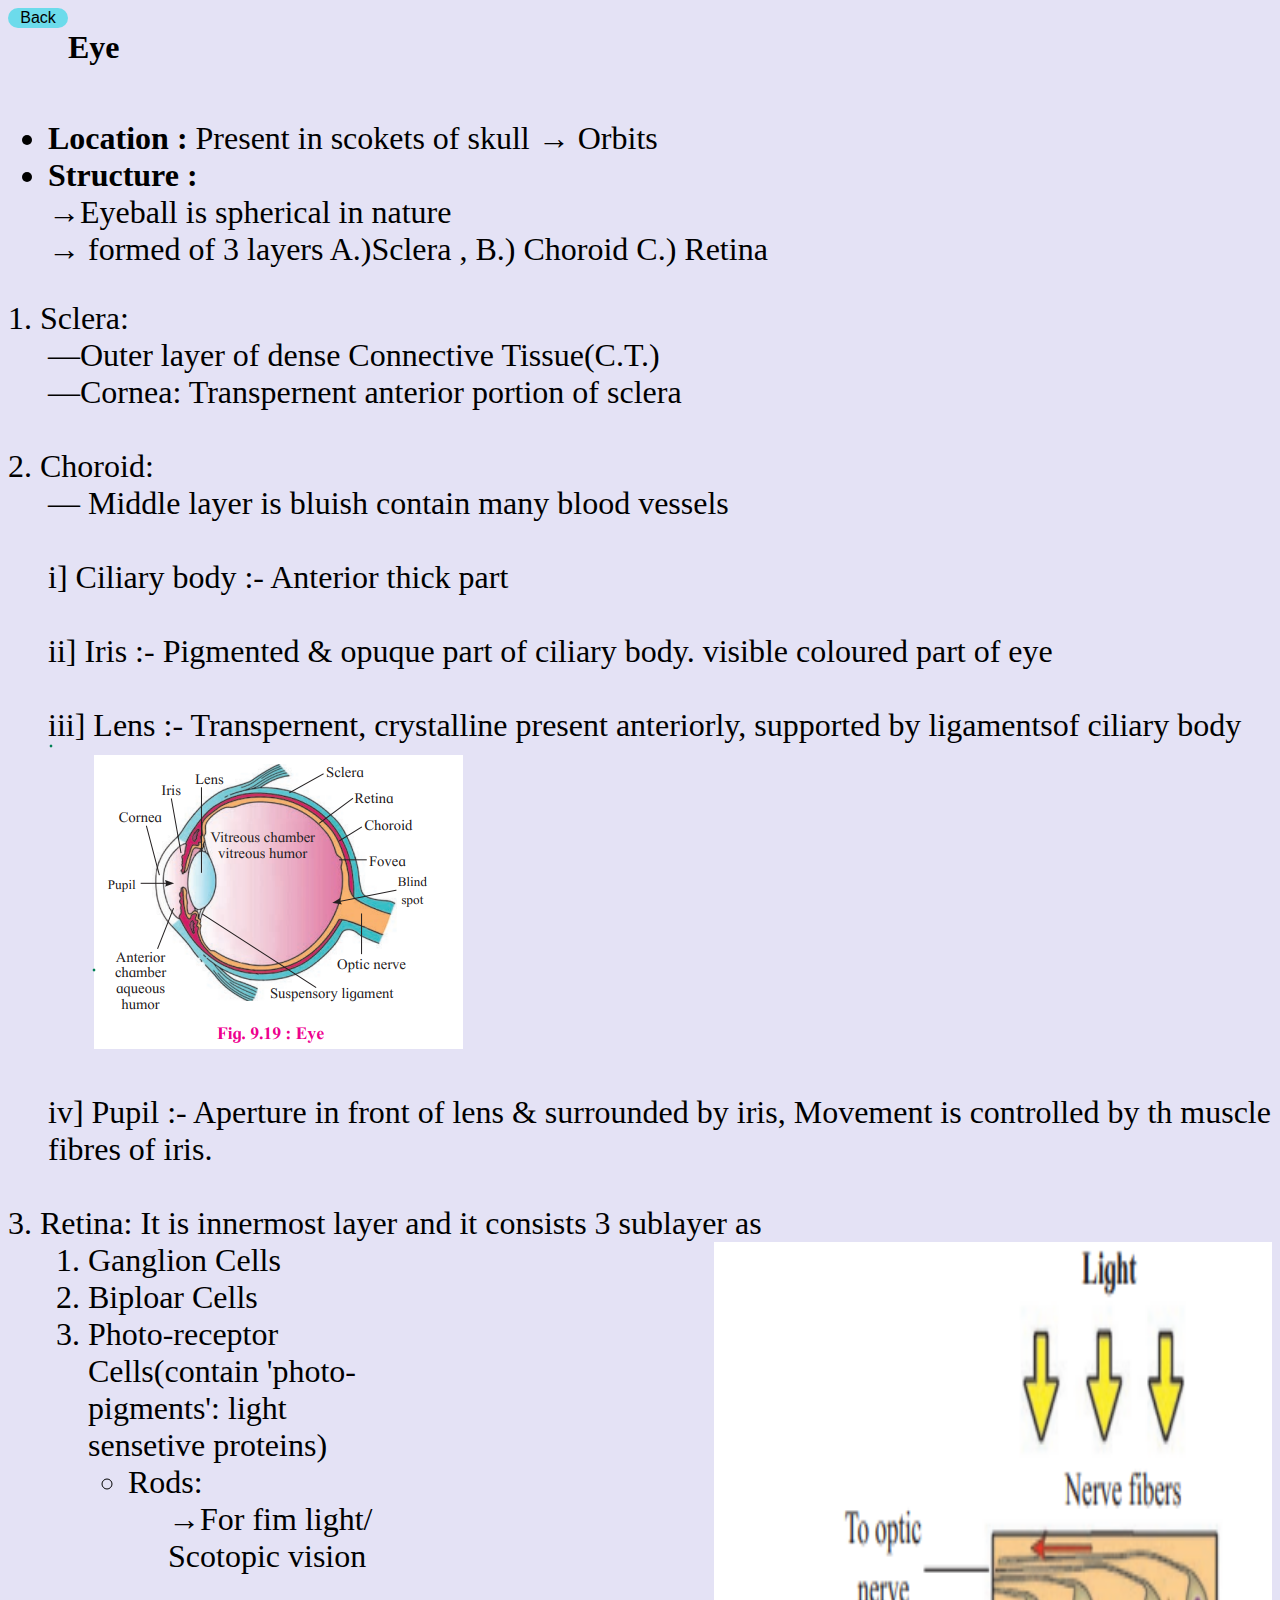
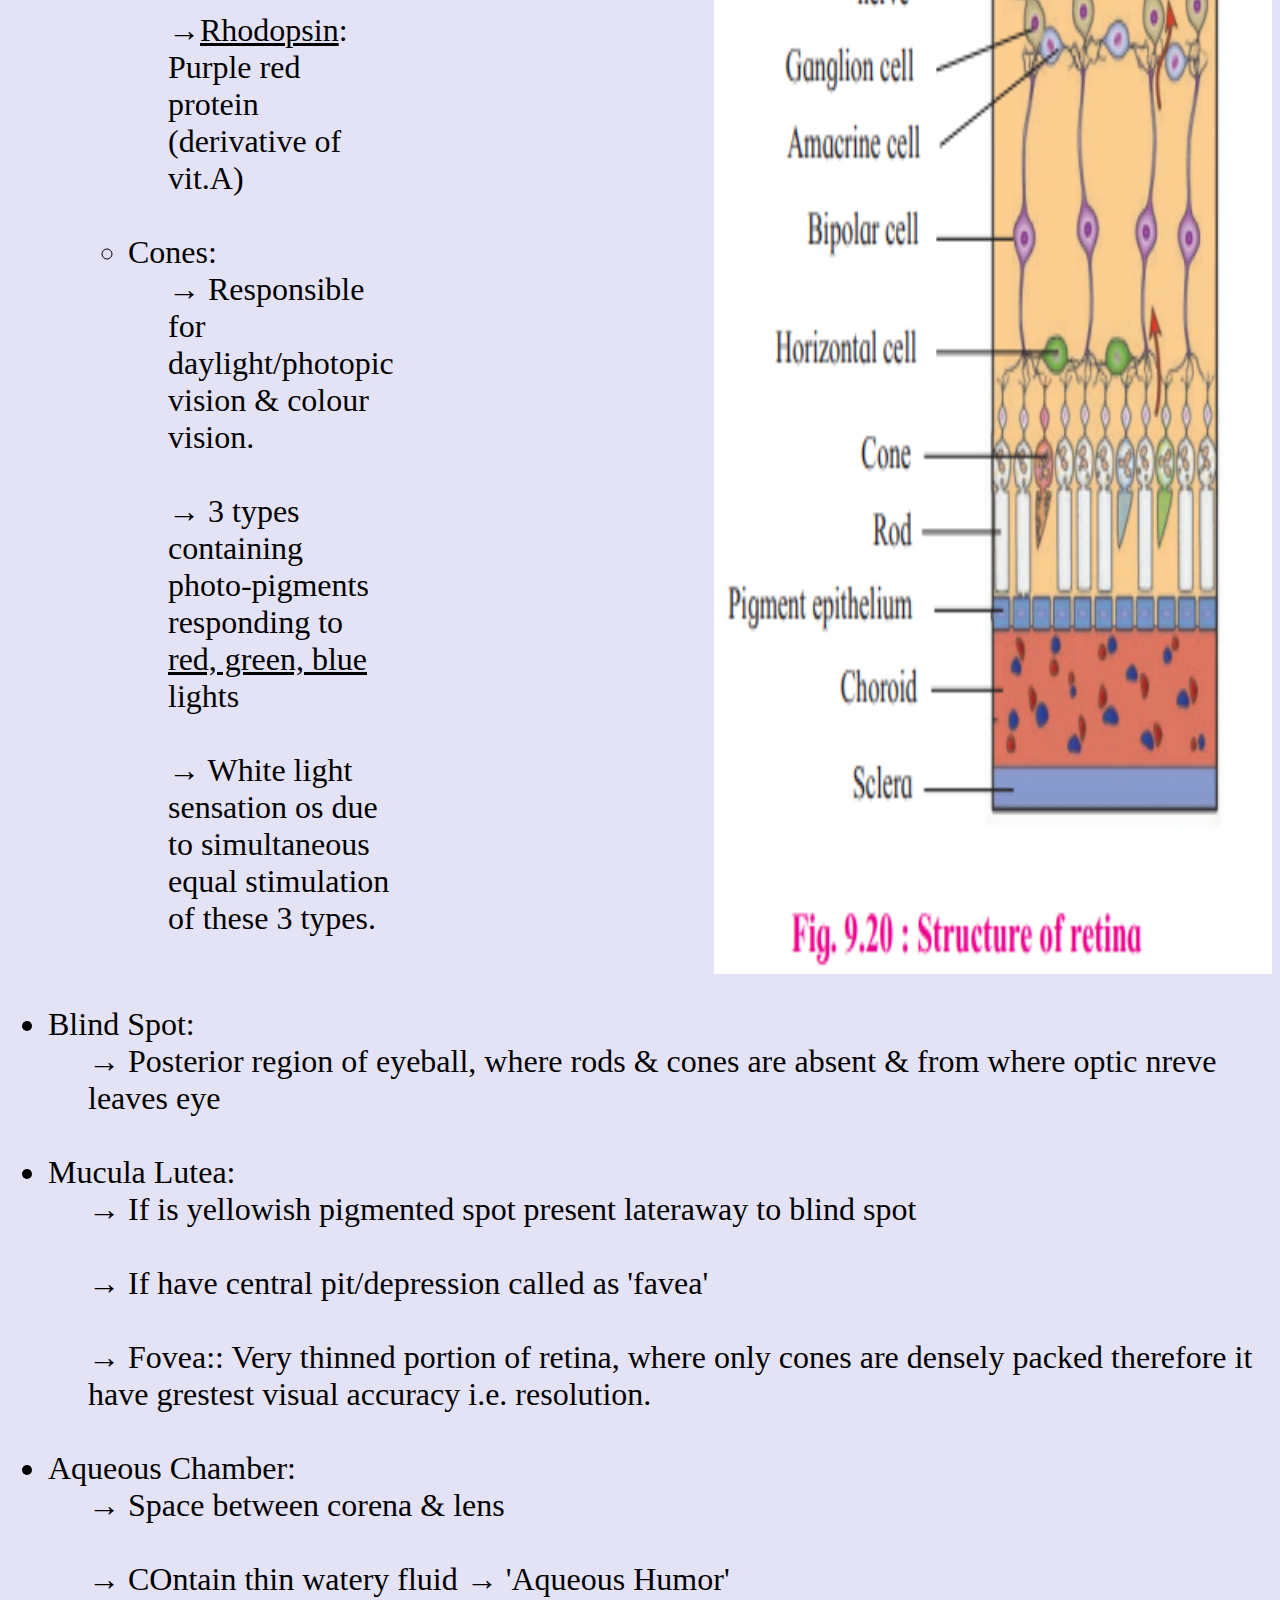
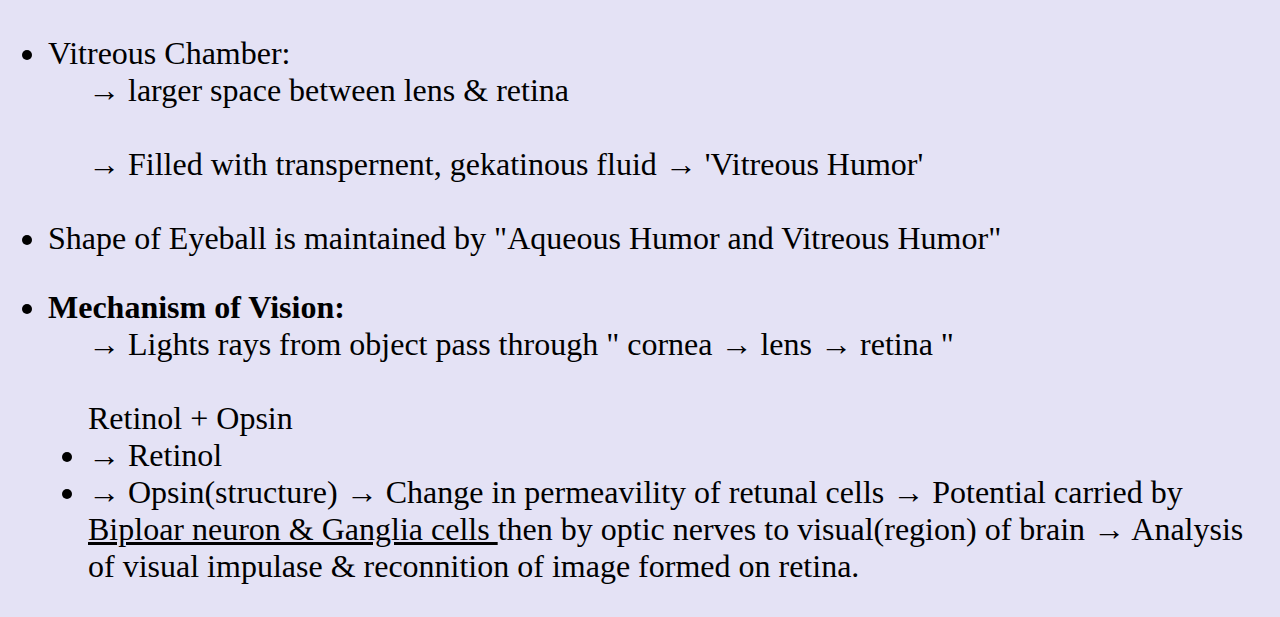
<file: 4.Biology/C and C/eye.html>
<!DOCTYPE html>
<html lang="en">
<head>
    <meta charset="UTF-8">
    <meta name="viewport" content="width=device-width, initial-scale=1.0">
    <title>Document</title>
    <style>
        button{
            border: none;
            border-radius: 2rem;
            background-color: #6cdbeb;
            width: 60px;
            height: 20px;
            z-index: 500;
            font-size: medium;
        }
        *{
            font-size: xx-large;
        }
    </style>
</head>
<body style="background-color: #e4e2f5;">
    <div style="display:flex; flex-direction: row;" >
        <button onclick="history.back()">Back</button>
    <!-- --------------------- -->
        <H1>Eye</H1>
    </div>
    <ul>
        <li><b>Location :</b> Present in scokets of skull → Orbits</li>
        <li><b>Structure :</b> <br>→Eyeball is spherical in nature <br> → formed of 3 layers A.)Sclera , B.) Choroid C.) Retina</li>
    </ul>
    <dl>
        <dt>1. Sclera:</dt>
        <dd>—Outer layer of dense Connective Tissue(C.T.)</dd>
        <dd>—Cornea: Transpernent anterior portion of sclera</dd>
        <br>
        <dt>2. Choroid:</dt>
        <dd>— Middle layer is bluish contain many blood vessels</dd><br>
        <dd>i] Ciliary body :- Anterior thick part</dd><br>
        <dd>ii] Iris :- Pigmented & opuque part of ciliary body. visible coloured part of eye</dd><br>
        <dd>iii] Lens :- Transpernent, crystalline present anteriorly, supported by ligamentsof ciliary body <img src="eye.png" alt=""></dd><br>
        <dd>iv] Pupil :- Aperture in front of lens & surrounded by iris, Movement is controlled by th muscle fibres of iris.</dd><br>
        <dt>3. Retina: It is innermost layer and it consists 3 sublayer as</dt>
        <dd style="display: flex; flex-direction: row;">
            <ol style="flex: 1; margin-right: 10rem; ">
                <li>Ganglion Cells</li>
                <li>Biploar Cells</li>
                <li>Photo-receptor Cells(contain 'photo-pigments': light sensetive proteins) <br>
                    <UL>
                        <LI>Rods:
                            <dd>→For fim light/ Scotopic vision</dd><br>
                            <dd>→<u>Rhodopsin</u>: Purple red protein (derivative of vit.A)</dd><br>
                        </LI>
                        <li>Cones:
                            <dd>→ Responsible for daylight/photopic vision & colour vision.</dd><br>
                            <dd>→ 3 types containing photo-pigments responding to <u>red, green, blue</u> lights</dd><br>
                            <dd>→ White light sensation os due to simultaneous equal stimulation of these 3 types.</dd><br>
                        </li>
                    </UL>
                </li>
            </ol>
            <img src="str of retina.png" alt="" style="flex: 2;">
        </dd>
    </dl>
    <ul>
        <li>Blind Spot:
            <dl>
                <dd>→ Posterior region of eyeball, where rods & cones are absent & from where optic nreve leaves eye </dd><br>
            </dl>
        </li>
        <li>Mucula Lutea: 
            <dl>
                <dd>→ If is yellowish pigmented spot present lateraway to blind spot</dd><br>
                <dd>→ If have central pit/depression called as 'favea'</dd> <br>
                <dd>→ Fovea:: Very thinned portion of retina, where only cones are densely packed therefore it have grestest visual accuracy i.e. resolution.</dd><br>
            </dl>
        </li>
        <li>Aqueous Chamber: 
            <dl>
                <dd>→ Space between corena & lens</dd><br>
                <dd>→ COntain thin watery fluid  →  'Aqueous Humor'</dd><br>
            </dl>
        </li>
        <li>Vitreous Chamber: 
            <dl>
                <dd>→ larger space between lens & retina</dd><br>
                <dd>→ Filled with transpernent, gekatinous fluid → 'Vitreous Humor'</dd><br>
            </dl>
        </li>
        <li>Shape of Eyeball is maintained by "Aqueous Humor and Vitreous Humor"</li>
    </ul>

    <ul>
        <li><b>Mechanism of Vision: </b> 
            <dl>
                <dd>→ Lights rays from object pass through " cornea → lens → retina "</dd><br>
                <dd>Retinol + Opsin 
                    <li>→ Retinol </li>
                    <li>→ Opsin(structure) → Change in permeavility of retunal cells → Potential carried by <u>Biploar neuron & Ganglia cells </u> then by optic nerves to visual(region) of brain → Analysis of visual impulase & reconnition of image formed on retina.</li>
                </dd>
            </dl>
        </li>
    </ul>
      
</body>
</html>
</file>
<file: css/style.css>
body {
  font-family: 'Poppins', sans-serif;
  color: #101010;
  background-color:#fff;
}

.layout_padding {
  padding: 75px 0;
}

.layout_padding2 {
  padding: 45px 0;
}

.layout_padding2-top {
  padding-top: 45px;
}

.layout_padding2-bottom {
  padding-bottom: 45px;
}

.layout_padding-top {
  padding-top: 75px;
}

.layout_padding-bottom {
  padding-bottom: 75px;
}

.custom_heading-container {
  display: -webkit-box;
  display: -ms-flexbox;
  display: flex;
  justify-content: space-around;
}

.custom_heading-container h2 {
  color: #000000;
  font-weight: 700;
  position: relative;
}

.custom_heading-container h2::before {
  content: "";
  width: 60px;
  height: 3px;
  position: absolute;
  left: 0;
  bottom: -2px;
  background-color: #6bd1bd;
}

.custom_heading-container h2::after {
  content: "";
  width: 10px;
  height: 10px;
  position: absolute;
  top: 50%;
  right: -15px;
  -webkit-transform: translateY(-50%);
          transform: translateY(-50%);
  background-color: #fb1004;
  border-radius: 100%;
}

/*header section*/
.hero_area {
  height: 100vh;
  background-image: url(../images/hero-bg.png);
}

.sub_page .hero_area {
  height: auto;
}

.hero_area.sub_pages {
  height: auto;
}

.header_section .active a {
  color: #0caa7d !important;
}

.header_section .call_btn {
  margin-left: auto;
}

.header_section .call_btn a {
  color: #000000;
}

.header_section .container-fluid {
  padding-right: 25px;
  padding-left: 25px;
}

.header_section .nav_container {
  margin: auto;
}

.custom_nav-container.navbar-expand-lg .navbar-nav .nav-link {
  padding: 10px 30px;
  color: #070101;
  text-align: center;
}

.custom_nav-container .user_option {
  display: -webkit-box;
  display: -ms-flexbox;
  display: flex;
  -webkit-box-orient: vertical;
  -webkit-box-direction: normal;
      -ms-flex-direction: column;
          flex-direction: column;
  -webkit-box-align: center;
      -ms-flex-align: center;
          align-items: center;
}

.custom_nav-container .user_option .login_btn-container a {
  display: inline-block;
  padding: 10px 30px;
  color: #070101;
  text-align: center;
}

a,
a:hover,
a:focus {
  text-decoration: none;
}

a:hover,
a:focus {
  color: initial;
}

.btn,
.btn:focus {
  outline: none !important;
  -webkit-box-shadow: none;
          box-shadow: none;
}

.nav_search-btn {
  background-image: url(../images/search-icon-black.png);
  background-size: 22px;
  background-repeat: no-repeat;
  width: 35px;
  height: 35px;
  padding: 0;
  border: none;
}

.navbar-brand img {
  width: 45px;
}

.navbar-brand,
.navbar-brand:hover {
  color: #0878a0;
  font-size: 22px;
  font-weight: 600;
  text-transform: uppercase;
}

.custom_nav-container {
  z-index: 99999;
  padding: 15px 0;
}

.custom_nav-container .navbar-toggler {
  outline: none;
}

.custom_nav-container .navbar-toggler .navbar-toggler-icon {
  background-image: url(../images/menu.png);
  background-size: 55px;
}

/*end header section*/
.slider_section {
  margin-top: -75px;
}

.slider_section .row {
  -webkit-box-align: center;
      -ms-flex-align: center;
          align-items: center;
}

.slider_section .detail-box h1 {
  font-size: 4rem;
  font-weight: bold;
}

.slider_section .detail-box p {
  margin: 15px 0;
}

.slider_section .detail-box a {
  display: inline-block;
  padding: 10px 45px;
  background-color: #fb1004;
  color: #ffffff;
  border-radius: 0;
  margin-top: 15px;
}

.slider_section .detail-box a:hover {
  background-color: #b00b03;
  color: #ffffff;
}

.slider_section .img-box img {
  width: 100%;
}

.slider_section .carousel-control-prev,
.slider_section .carousel-control-next {
  position: absolute;
  left: 2.5%;
  width: 45px;
  height: 45px;
  border: none;
  top: 47%;
}

.slider_section .carousel-control-prev {
  -webkit-transform: translate(-50%, 55px);
          transform: translate(-50%, 55px);
}

.carousel-control-prev,
.carousel-control-next {
  background-color: #0caa7d;
  background-repeat: no-repeat;
  background-size: 10px;
  background-position: center;
  opacity: 1;
  border-radius: 7px;
}

.carousel-control-prev:hover,
.carousel-control-next:hover {
  background-color: #fb1004;
}

.carousel-control-prev {
  background-image: url(../images/left-arrow-black.png);
}

.carousel-control-prev:hover {
  background-image: url(../images/left-arrow-white.png);
}

.carousel-control-next {
  background-image: url(../images/right-arrow-black.png);
}

.carousel-control-next:hover {
  background-image: url(../images/right-arrow-white.png);
}

.menu_fixed-position {
  position:fixed;
  top: 0;
  width: 100%;
  z-index: 99999999999999999999999999;
}

.custom_menu-container {
  background-color: #0caa7d;;
}

.custom_menu-container .custom_menu {
  display: -webkit-box;
  display: -ms-flexbox;
  display: flex;
  -webkit-box-pack: justify;
      -ms-flex-pack: justify;
          justify-content: space-between;
}

.custom_menu-container .custom_menu .navbar-nav {
  display: -webkit-box;
  display: -ms-flexbox;
  display: flex;
  padding-left: 0px;
  margin-left: 0px;
  -webkit-box-orient:horizontal;
  -webkit-box-direction: normal;
      -ms-flex-direction: row;
          flex-direction: row;
}

.custom_menu-container .custom_menu .navbar-nav .nav-link {
  padding: 15px 50px; 
  color: #ffffff;
  text-align: center;
}

.custom_menu-container .custom_menu .user_option {
  display: -webkit-box;
  display: -ms-flexbox;
  display: flex;
  -webkit-box-align: end;
      -ms-flex-align: end;
          align-items: flex-end;
}

.custom_menu-container .custom_menu .user_option .login_btn-container a {
  display: inline-block;
  padding: 15px 30px;
  color: #ffffff;
  text-align: center;
}

.custom_menu-container .nav_search-btn {
  background-image: url(../images/search-icon.png);
}

.about_section .row {
  -webkit-box-align: center;
      -ms-flex-align: center;
          align-items: center;
}

.about_section .img-box img {
  width: 100%;
}

.about_section .detail-box p {
  margin-top: 25px;
}

.about_section .detail-box a {
  display: inline-block;
  padding: 12px 45px;
  background-color: #fb1004;
  color: #ffffff;
  border-radius: 10px;
  margin-top: 25px;
}

.about_section .detail-box a:hover {
  background-color: #b00b03;
  color: #ffffff;
}

.do_section .content-box {
  color: #ffffff;
  text-align: center;
  padding: 10px 15px;
  border-radius: 15px;
  margin: 25px 0;
}

.do_section .content-box img {
  height: 70px;
  margin: 15px;
}

.do_section .content-box.bg-red {
  background-color: #fb1004;
}

.do_section .content-box.bg-green {
  background-color: #0ca57a;
}

.skill_section {
  background-image: url(../images/skill-bg.jpg);
  background-size: cover;
  background-repeat: no-repeat;
}

.skill_section .row .col-md-3 {
  display: -webkit-box;
  display: -ms-flexbox;
  display: flex;
  -webkit-box-pack: center;
      -ms-flex-pack: center;
          justify-content: center;
  text-align: center;
  color: #ffffff;
  margin: 25px 0;
}

.skill_section .row .col-md-3 h6 {
  font-weight: bold;
  margin-top: 20px;
  font-size: 18px;
}

.skill_section .skill_padding {
  padding: 75px 0;
}

.skill_section .custom_heading-container {
  -webkit-box-pack: end;
      -ms-flex-pack: end;
          justify-content: flex-end;
}

.skill_section .custom_heading-container h2 {
  color: #ffffff;
}

.skill_section .custom_heading-container h2::before, .skill_section .custom_heading-container h2::after {
  background-color: #ffffff;
}

.skill_section .progress_text {
  font-size: 24px !important;
  color: #ffffff;
  font-weight: bold;
}

.portfolio_section .row .col-md-6 {
  margin: 45px 0;
}

.portfolio_section .box {
  position: relative;
  border-radius: 10px;
  overflow: hidden;
}

.portfolio_section .box.b-1, .portfolio_section .box.b-4 {
  margin-bottom: 20px;
}

.portfolio_section .box img {
  width: 100%;
}

.portfolio_section .box h4 {
  position: absolute;
  top: 50%;
  left: 50%;
  -webkit-transform: translate(-50%, -50%);
          transform: translate(-50%, -50%);
  width: 100%;
  text-align: center;
  color: #ffffff;
  font-weight: bold;
  font-size: 28px;
  -webkit-filter: drop-shadow(8px 3px 8px #000000);
          filter: drop-shadow(8px 3px 8px #000000);
}

.client_section .custom_heading-container {
  -webkit-box-pack: center;
      -ms-flex-pack: center;
          justify-content: center;
}

.client_section .client_container {
  display: -webkit-box;
  display: -ms-flexbox;
  display: flex;
  -webkit-box-align: start;
      -ms-flex-align: start;
          align-items: flex-start;
}

.client_section .client_box {
  background-color: #f3f3f3;
  margin-left: 25px;
  margin-right: 25px;
  padding: 25px;
  border-radius: 20px;
}

.client_section .client_box.b-2 {
  margin-top: 135px;
}

.client_section .client_box .client-id {
  display: -webkit-box;
  display: -ms-flexbox;
  display: flex;
  -webkit-box-align: end;
      -ms-flex-align: end;
          align-items: flex-end;
}

.client_section .client_box .client-id .img-box {
  border-radius: 10px;
  overflow: hidden;
}

.client_section .client_box .client-id .img-box img {
  width: 100%;
}

.client_section .client_box .client-id .name {
  margin-left: 10px;
}

.client_section .client_box .client-id .name h5 {
  text-transform: uppercase;
  color: #0caa7d;
  font-weight: bold;
}

.client_section .client_box .detail {
  margin-top: 25px;
}

.client_section .carousel-control-prev,
.client_section .carousel-control-next {
  width: 60PX;
  height: 60PX;
  border-radius: 100%;
  top: 40%;
  background-size: 10px;
}

.client_section .carousel-control-prev {
  left: -75px;
}

.client_section .carousel-control-next {
  right: -75px;
}

.contact_section {
  background-color: #0ca57a;
  color: #fff;
  background-size: cover;
  background-repeat: no-repeat;
}

.contact_section .row {
  -webkit-box-align: center;
      -ms-flex-align: center;
          align-items: center;
}

.contact_section h2 {
  margin-bottom: 45px;
  font-family: 'Roboto', sans-serif;
  font-weight: bold;
}

.contact_section form {
  padding-right: 35px;
}

.contact_section input {
  width: 100%;
  border: 0;
  height: 50px;
  border-radius: 25px;
  margin-bottom: 25px;
  padding-left: 25px;
  background-color: #ffffff;
  border: 1px solid #bbbbbb;
  outline: none;
  color: #101010;
}

.contact_section input::-webkit-input-placeholder {
  color: #131313;
}

.contact_section input:-ms-input-placeholder {
  color: #131313;
}

.contact_section input::-ms-input-placeholder {
  color: #131313;
}

.contact_section input::placeholder {
  color: #131313;
}

.contact_section input.message-box {
  height: 120px;
}

.contact_section button {
  background-color: #fa0909;
  padding: 15px 55px;
  outline: none;
  border: none;
  border-radius: 30px;
  color: #fff;
  font-family: 'Roboto', sans-serif;
}

.contact_section button:hover {
  background-color: #cc0404;
}

.info_section {
  background-color: #201f33;
  color: #ffffff;
  font-family: 'Open Sans', sans-serif;
}

.info_section h4 {
  font-weight: bold;
  margin-bottom: 20px;
}

.info_links ul {
  padding-left: 15px;
}

.info_links ul .active::before {
  background-color: #0caa7d;
}

.info_links ul li {
  list-style-type: none;
  position: relative;
}

.info_links ul li::before {
  content: "";
  left: -15px;
  top: 50%;
  position: absolute;
  width: 8px;
  height: 8px;
  background-color: #ffffff;
  -webkit-transform: translateY(-50%);
          transform: translateY(-50%);
}

.info_links ul li a {
  color: #ffffff;
}

.info_form input {
  width: 100%;
  border: none;
  height: 45px;
  margin-bottom: 25px;
  padding-left: 25px;
  background-color: #eaeaea;
  outline: none;
  color: #101010;
}

.info_form button {
  background-color: #0caa7d;
  padding: 8px 35px;
  outline: none;
  border: none;
  border-radius: 30px;
  color: #fff;
  text-transform: uppercase;
}

.info_form button:hover {
  background-color: #097a5a;
}

.info_social .social_container {
  display: -webkit-box;
  display: -ms-flexbox;
  display: flex;
}

.info_social .social_container a {
  margin: 0 5px;
}

.info_social .social_container a img {
  width: 35px;
}

.info_contact > div {
  display: -webkit-box;
  display: -ms-flexbox;
  display: flex;
  -webkit-box-align: start;
      -ms-flex-align: start;
          align-items: flex-start;
}

.info_contact > div img {
  width: 20px;
  height: auto;
  margin-right: 12px;
}

/* footer section*/
.footer_section {
  background-color: #201f33;
  font-weight: 500;
  font-family: 'Roboto', sans-serif;
}

.footer_section p {
  border-top: 1px solid #ffffff;
  width: 60%;
  color: #ffffff;
  margin: 0 auto;
  text-align: center;
  padding: 20px 35px;
}

.footer_section a {
  color: #ffffff;
}
/*# sourceMappingURL=style.css.map */
</file>
<file: css/style1.css>
* {
    margin: 0;
    padding: 0;
    box-sizing: border-box;
  }
  
h1 {
  color: #426696;
  font-weight:400;
  font-size: 3rem;
  opacity: 0.8;
}
h2 {
  color: #658ec6;
  font-weight: 500;
  opacity: 0.8;
  font-size: 1rem;
}
  
p{
  color: #658ec6;
  font-weight: 500;
  opacity: 0.8;
  font-size: 0.6rem;
}

h3 {
  color: #426696;
  font-weight: 600;
  opacity: 0.8;
}
  
a{
  text-decoration: none;
}  

main {
  font-family: "Poppins", sans-serif;
  min-height: 100vh;
  background: linear-gradient(to right top, #65dfc9, #6cdbeb);
  display: flex;
  align-items: center;
  justify-content: center;
}
.box{
  max-height: 80vh;
  width: 80%;
  border-radius:2rem ;
}
.glass {
    height: 80vh;
    background: white;
    background: linear-gradient(
      to right bottom,
      rgba(255, 255, 255, 0.7),
      rgba(255, 255, 255, 0.3)
    );
    border-radius: 2rem;
    z-index: 2;
    backdrop-filter: blur(2rem);
    display: flex;
}
.circle1,.circle2 {
    background: white;
    background: linear-gradient(
        to right bottom,
        rgba(255, 255, 255, 0.8),
        rgba(255, 255, 255, 0.3)
        );
    height: 15rem;
    width: 15rem;
    position: absolute;
    border-radius: 50%;
    }
    
.circle1 {
    top: 2.5%;
    right: 5%;
}

.circle2 {
    bottom: 2.5%;
    left: 5%;
}

.dashboard {
  flex: 1;
  display: flex;
  flex-direction: column;
  align-items: center;
  justify-content: space-evenly;
  text-align: center;
  background: linear-gradient(
      to right bottom,
      rgba(255, 255, 255, 0.7),
      rgba(255, 255, 255, 0.3)
      );
  border-radius: 2rem;
  position: sticky;
  height: 80vh;
  overflow: hidden;
    }

.link {
  display: flex;
  margin: 1.5rem 0rem;
  padding: 0.3rem 1rem;
  align-items: center;
  border-radius: 2rem;
  background-color: rgba(213, 212, 212, 0.3);
  width: 100%;
  text-align: center;
  margin-left: 10%;
  margin-right: 10%;
}
.link h2 {
  padding: 0rem 2rem;
}

.link:hover{
  background-color: rgba(213, 212, 212, 0.9);
  width: 100%;
}


.dashboard button{
  position: absolute;
  top: 1.5rem;
  left: 1.5rem;
  border-radius: 2rem;
  border: 1px solid #000;
  width: 80px;
  height: 30px;
  font-size: medium;

}
/* lesson */
.status {
    margin-bottom: 2rem;
}

.status input {
  background: linear-gradient(
    to right bottom,
    rgba(255, 255, 255, 0.7),
    rgba(255, 255, 255, 0.3)
    );
  border: none;
  width: 50%;
  padding: 0.5rem;
  border-radius: 2rem;
}
    
.lesson {
    flex: 2;
    margin: 3rem;
    display: flex;
    flex-direction: column;
    justify-content: space-evenly;
}
    
.card {
    display: flex;
    background: linear-gradient(
        to left top,
        rgba(255, 255, 255, 0.8),
        rgba(255, 255, 255, 0.5)
        );
    border-radius: 1rem;
    margin: 2rem 0rem;
    padding: 1rem;
    justify-content: left;
    cursor: pointer;
    justify-content: space-between;
}


        
  .cards{
      overflow: hidden;
      position: sticky;
      height: 80vh;
      position: sticky;
      overflow-y: scroll;
}

.cards::-webkit-scrollbar{
    display: none;
  }
  .card-info {
    display: flex;
    flex-direction: column;
  }
  


  /* ----------------------------------------------------------------------*/
</file>
